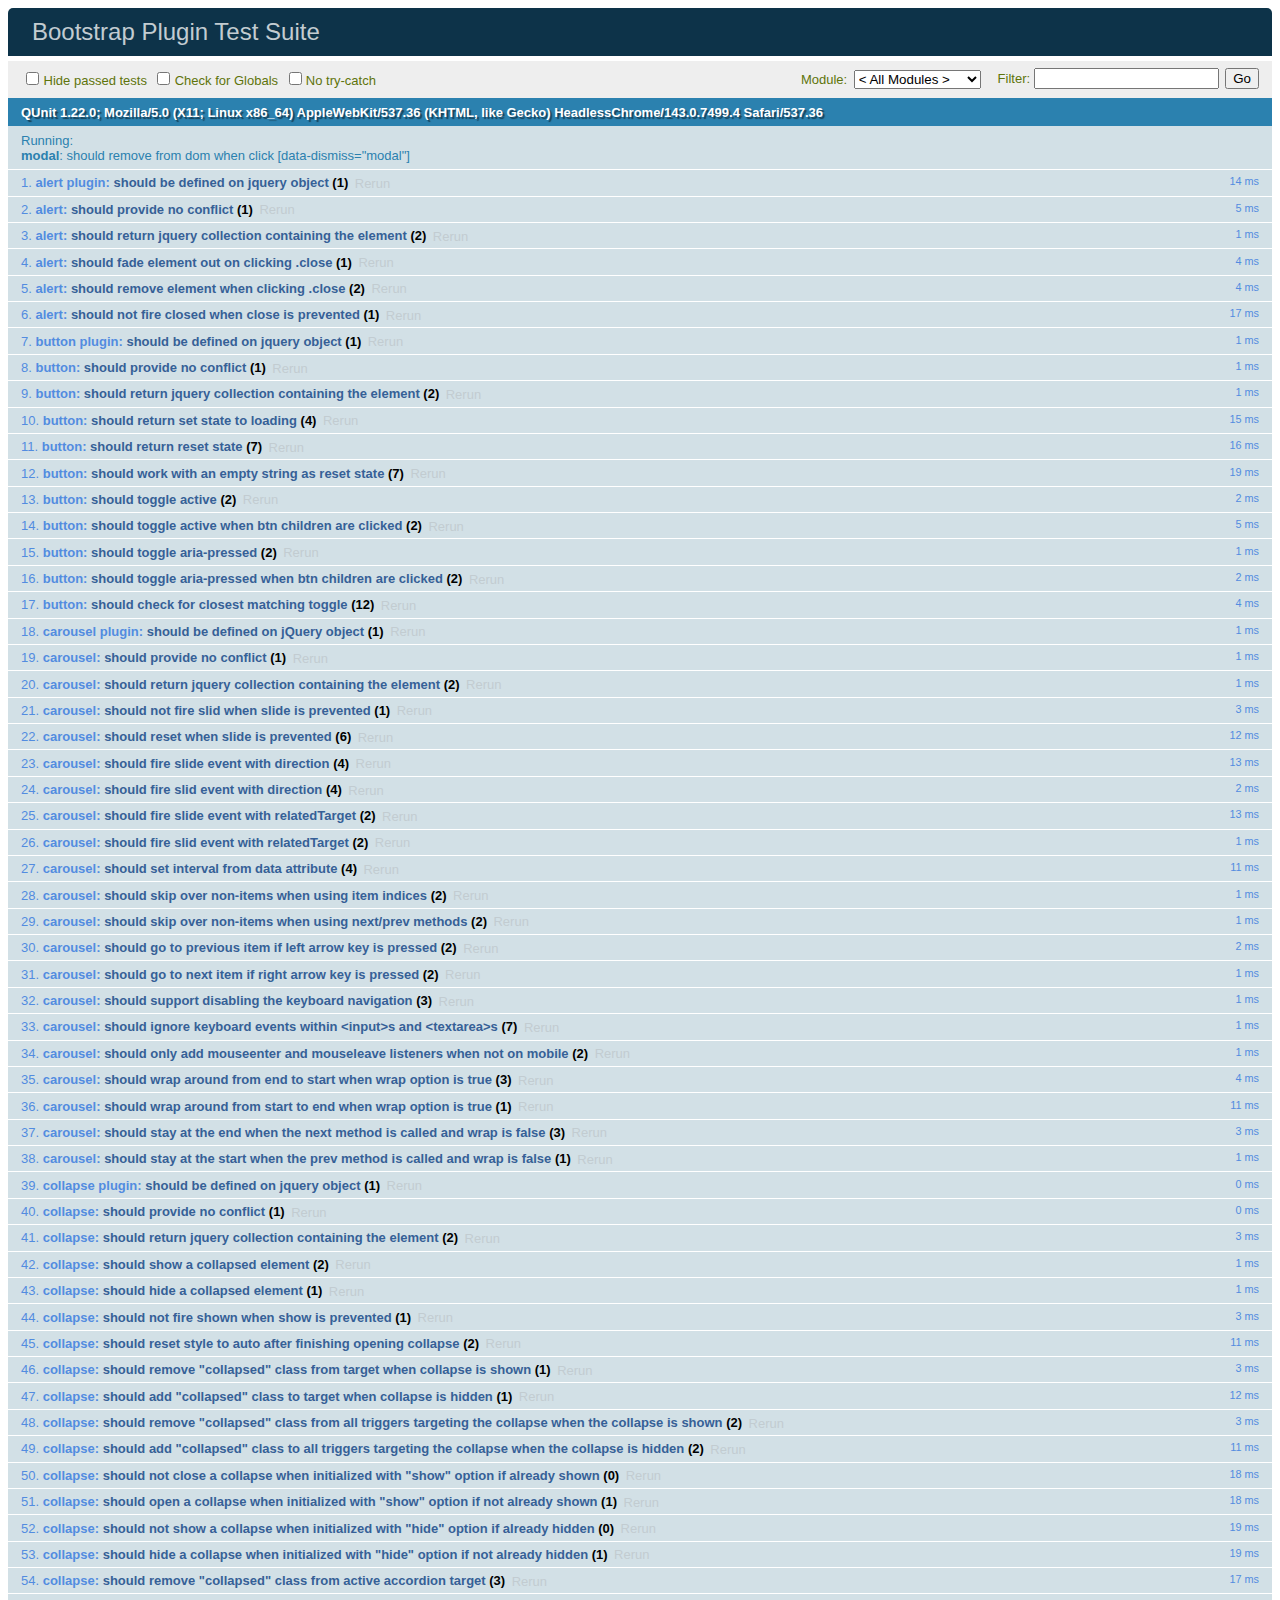
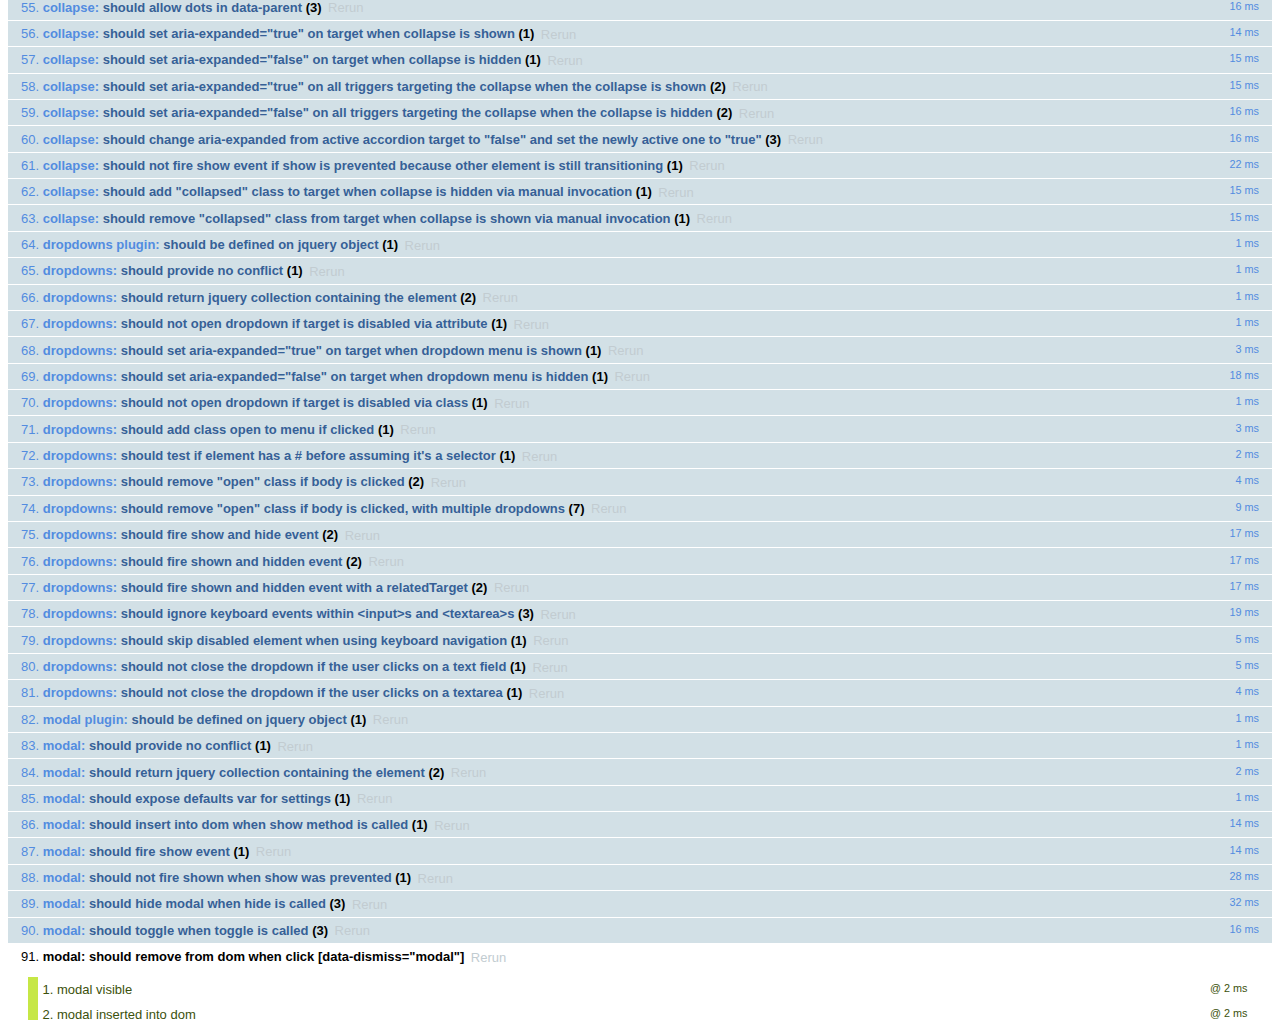
<file: libs/css/bootstrap/js/tests/index.html>
<!DOCTYPE html>
<html>
  <head>
    <meta charset="utf-8">
    <title>Bootstrap Plugin Test Suite</title>
    <meta name="viewport" content="width=device-width, initial-scale=1">

    <!-- jQuery -->
    <script src="vendor/jquery.min.js"></script>
    <script>
      // Disable jQuery event aliases to ensure we don't accidentally use any of them
      (function () {
        var eventAliases = [
          'blur',
          'focus',
          'focusin',
          'focusout',
          'load',
          'resize',
          'scroll',
          'unload',
          'click',
          'dblclick',
          'mousedown',
          'mouseup',
          'mousemove',
          'mouseover',
          'mouseout',
          'mouseenter',
          'mouseleave',
          'change',
          'select',
          'submit',
          'keydown',
          'keypress',
          'keyup',
          'error',
          'contextmenu',
          'hover',
          'bind',
          'unbind',
          'delegate',
          'undelegate'
        ]
        for (var i = 0; i < eventAliases.length; i++) {
          var eventAlias = eventAliases[i]
          $.fn[eventAlias] = function () {
            throw new Error('Using the ".' + eventAlias + '()" method is not allowed, so that Bootstrap can be compatible with custom jQuery builds which exclude the "event aliases" module that defines said method. See https://github.com/twbs/bootstrap/blob/master/CONTRIBUTING.md#js')
          }
        }
      })()
    </script>

    <!-- QUnit -->
    <link rel="stylesheet" href="vendor/qunit.css" media="screen">
    <script src="vendor/qunit.js"></script>
    <script>
      // See https://github.com/axemclion/grunt-saucelabs#test-result-details-with-qunit
      var log = []
      // Require assert.expect in each test
      QUnit.config.requireExpects = true
      QUnit.done(function (testResults) {
        var tests = []
        for (var i = 0, len = log.length; i < len; i++) {
          var details = log[i]
          tests.push({
            name: details.name,
            result: details.result,
            expected: details.expected,
            actual: details.actual,
            source: details.source
          })
        }
        testResults.tests = tests

        window.global_test_results = testResults
      })

      QUnit.testStart(function (testDetails) {
        $(window).scrollTop(0)
        QUnit.log(function (details) {
          if (!details.result) {
            details.name = testDetails.name
            log.push(details)
          }
        })
      })

      // Cleanup
      QUnit.testDone(function () {
        $('#qunit-fixture').empty()
        $('#modal-test, .modal-backdrop').remove()
      })

      // Display fixture on-screen on iOS to avoid false positives
      if (/iPhone|iPad|iPod/.test(navigator.userAgent)) {
        QUnit.begin(function() {
          $('#qunit-fixture').css({ top: 0, left: 0 })
        })

        QUnit.done(function () {
          $('#qunit-fixture').css({ top: '', left: '' })
        })
      }

      // Disable deprecated global QUnit method aliases in preparation for QUnit v2
      (function () {
        var methodNames = [
          'async',
          'asyncTest',
          'deepEqual',
          'equal',
          'expect',
          'module',
          'notDeepEqual',
          'notEqual',
          'notPropEqual',
          'notStrictEqual',
          'ok',
          'propEqual',
          'push',
          'start',
          'stop',
          'strictEqual',
          'test',
          'throws'
        ];
        for (var i = 0; i < methodNames.length; i++) {
          var methodName = methodNames[i];
          window[methodName] = undefined;
        }
      })();
    </script>

    <!-- Plugin sources -->
    <script>$.support.transition = false</script>
    <script src="../../js/alert.js"></script>
    <script src="../../js/button.js"></script>
    <script src="../../js/carousel.js"></script>
    <script src="../../js/collapse.js"></script>
    <script src="../../js/dropdown.js"></script>
    <script src="../../js/modal.js"></script>
    <script src="../../js/scrollspy.js"></script>
    <script src="../../js/tab.js"></script>
    <script src="../../js/tooltip.js"></script>
    <script src="../../js/popover.js"></script>
    <script src="../../js/affix.js"></script>

    <!-- Unit tests -->
    <script src="unit/alert.js"></script>
    <script src="unit/button.js"></script>
    <script src="unit/carousel.js"></script>
    <script src="unit/collapse.js"></script>
    <script src="unit/dropdown.js"></script>
    <script src="unit/modal.js"></script>
    <script src="unit/scrollspy.js"></script>
    <script src="unit/tab.js"></script>
    <script src="unit/tooltip.js"></script>
    <script src="unit/popover.js"></script>
    <script src="unit/affix.js"></script>

  </head>
  <body>
    <div id="qunit-container">
      <div id="qunit"></div>
      <div id="qunit-fixture"></div>
    </div>
  </body>
</html>
</file>
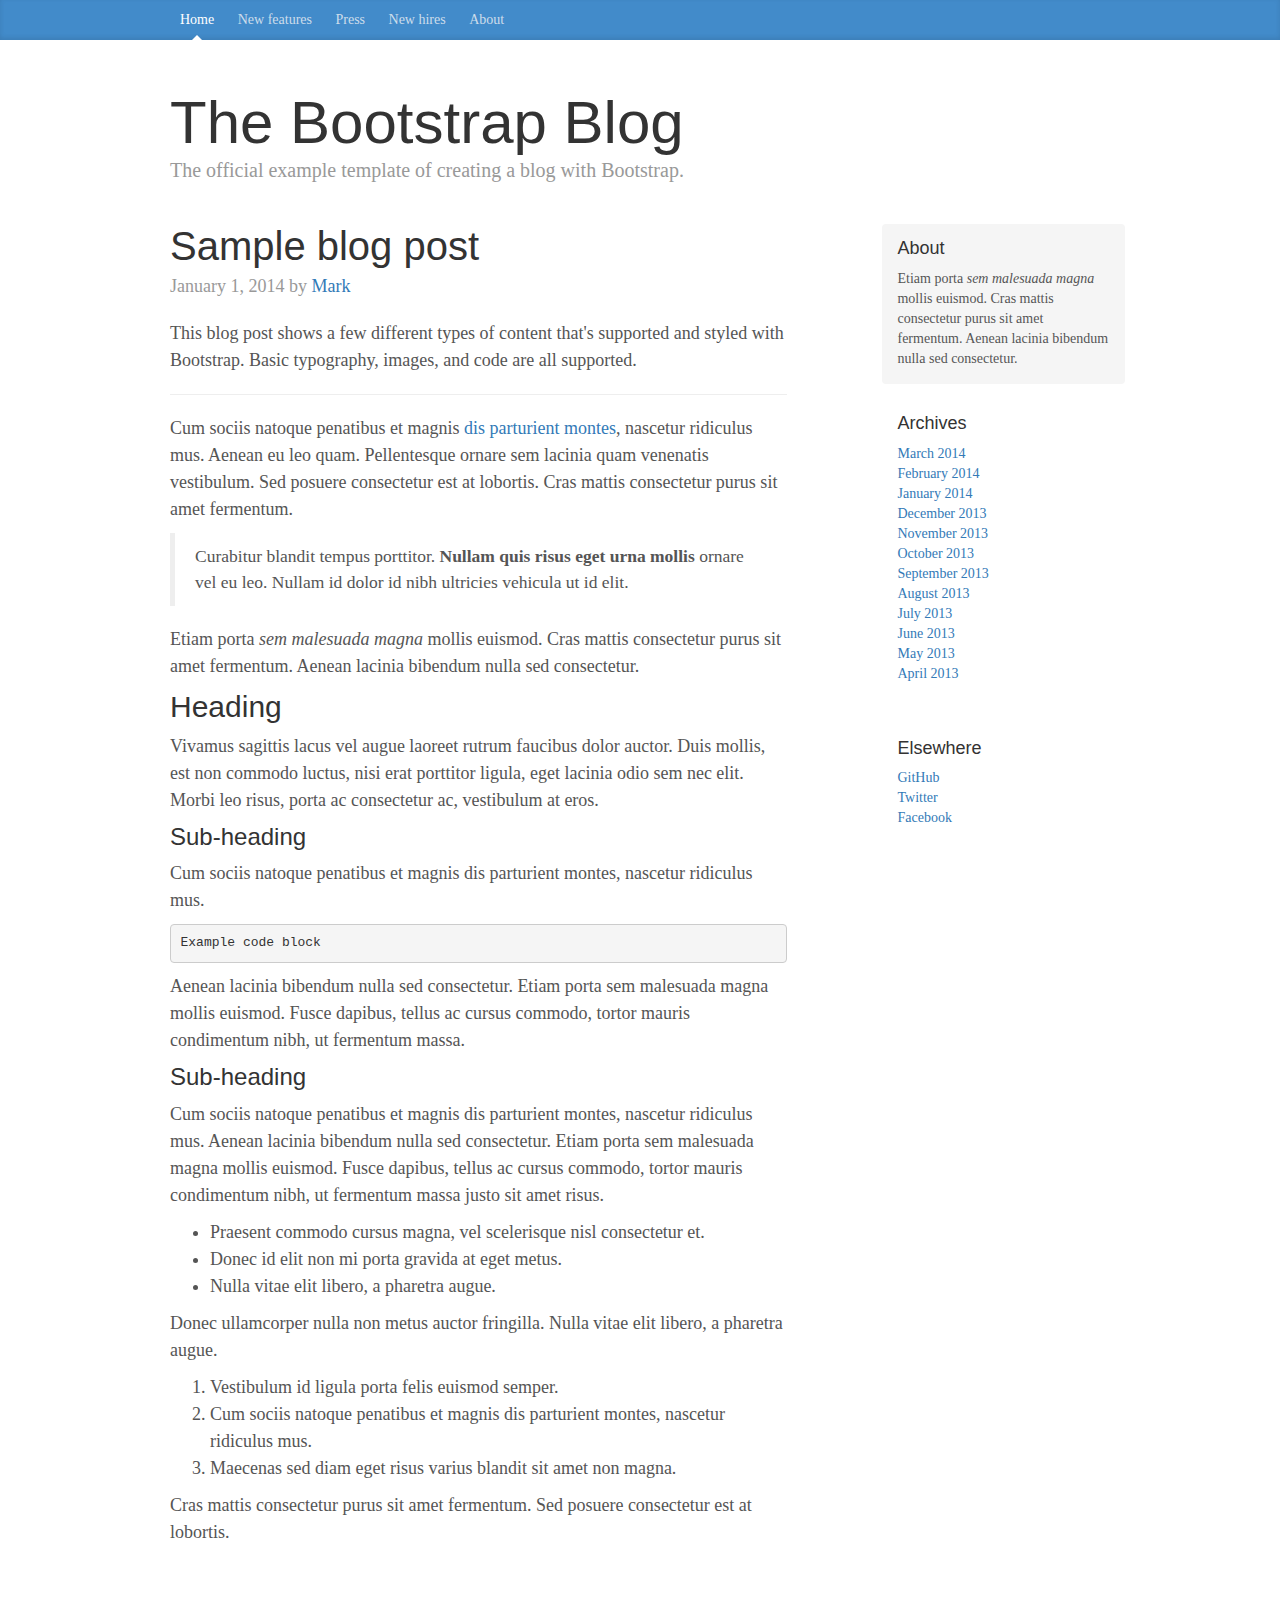
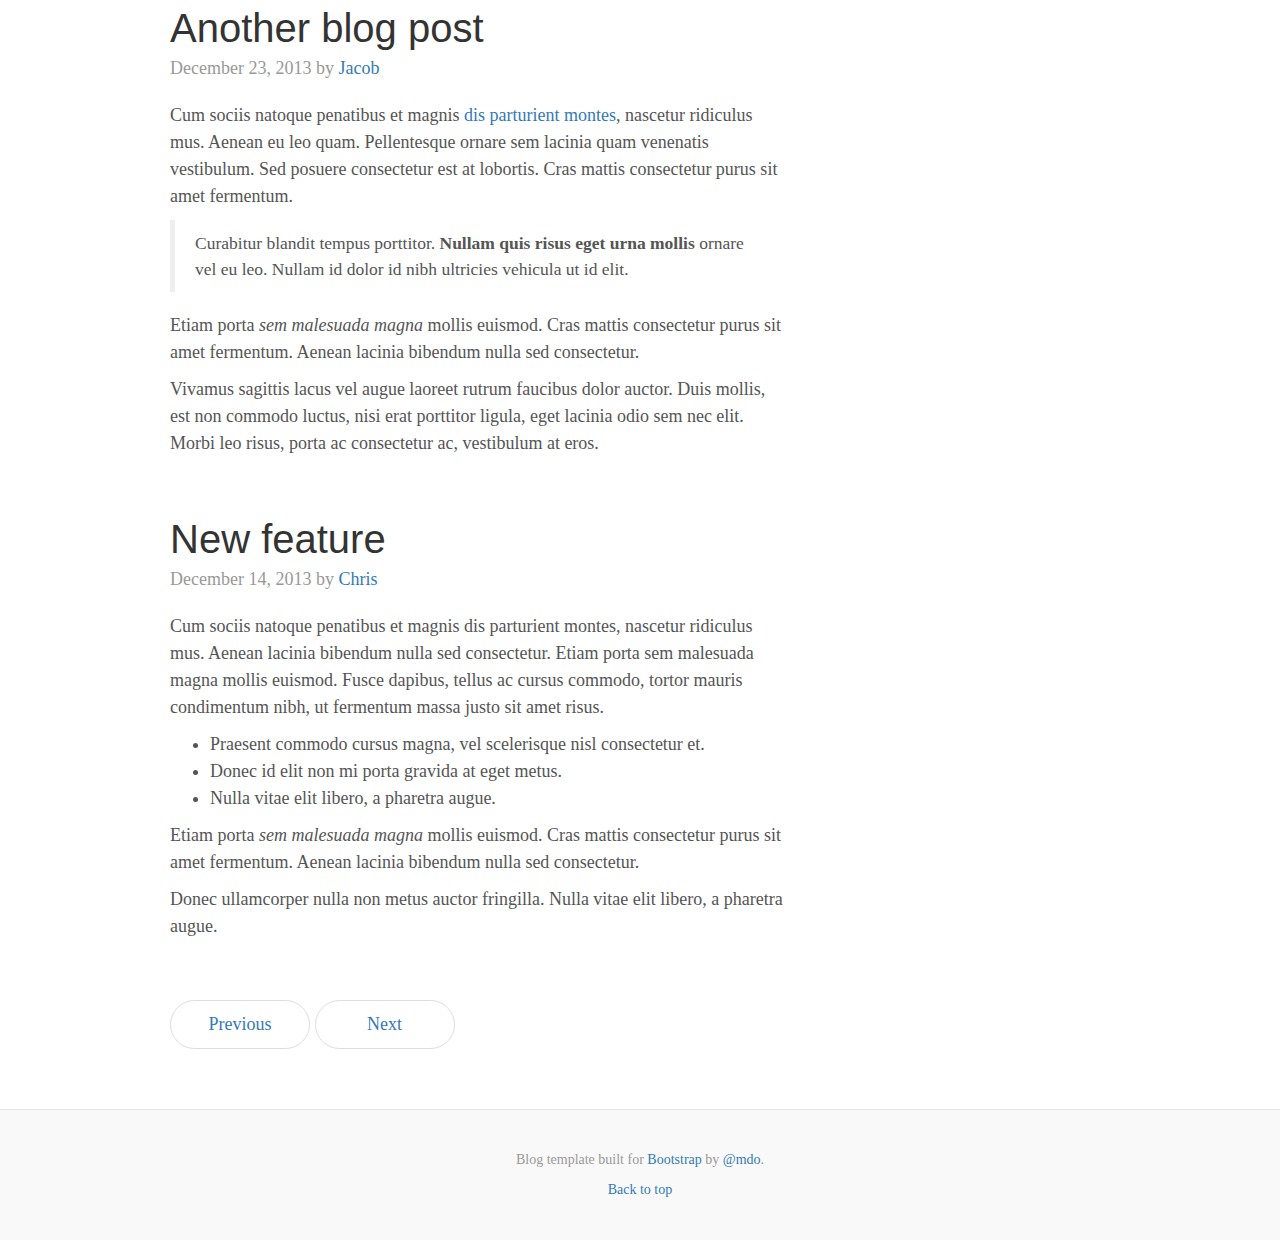
<file: libs/css/bootstrap/docs/examples/blog/index.html>
<!DOCTYPE html>
<html lang="en">
  <head>
    <meta charset="utf-8">
    <meta http-equiv="X-UA-Compatible" content="IE=edge">
    <meta name="viewport" content="width=device-width, initial-scale=1">
    <!-- The above 3 meta tags *must* come first in the head; any other head content must come *after* these tags -->
    <meta name="description" content="">
    <meta name="author" content="">
    <link rel="icon" href="../../favicon.ico">

    <title>Blog Template for Bootstrap</title>

    <!-- Bootstrap core CSS -->
    <link href="../../dist/css/bootstrap.min.css" rel="stylesheet">

    <!-- IE10 viewport hack for Surface/desktop Windows 8 bug -->
    <link href="../../assets/css/ie10-viewport-bug-workaround.css" rel="stylesheet">

    <!-- Custom styles for this template -->
    <link href="blog.css" rel="stylesheet">

    <!-- Just for debugging purposes. Don't actually copy these 2 lines! -->
    <!--[if lt IE 9]><script src="../../assets/js/ie8-responsive-file-warning.js"></script><![endif]-->
    <script src="../../assets/js/ie-emulation-modes-warning.js"></script>

    <!-- HTML5 shim and Respond.js for IE8 support of HTML5 elements and media queries -->
    <!--[if lt IE 9]>
      <script src="https://oss.maxcdn.com/html5shiv/3.7.3/html5shiv.min.js"></script>
      <script src="https://oss.maxcdn.com/respond/1.4.2/respond.min.js"></script>
    <![endif]-->
  </head>

  <body>

    <div class="blog-masthead">
      <div class="container">
        <nav class="blog-nav">
          <a class="blog-nav-item active" href="#">Home</a>
          <a class="blog-nav-item" href="#">New features</a>
          <a class="blog-nav-item" href="#">Press</a>
          <a class="blog-nav-item" href="#">New hires</a>
          <a class="blog-nav-item" href="#">About</a>
        </nav>
      </div>
    </div>

    <div class="container">

      <div class="blog-header">
        <h1 class="blog-title">The Bootstrap Blog</h1>
        <p class="lead blog-description">The official example template of creating a blog with Bootstrap.</p>
      </div>

      <div class="row">

        <div class="col-sm-8 blog-main">

          <div class="blog-post">
            <h2 class="blog-post-title">Sample blog post</h2>
            <p class="blog-post-meta">January 1, 2014 by <a href="#">Mark</a></p>

            <p>This blog post shows a few different types of content that's supported and styled with Bootstrap. Basic typography, images, and code are all supported.</p>
            <hr>
            <p>Cum sociis natoque penatibus et magnis <a href="#">dis parturient montes</a>, nascetur ridiculus mus. Aenean eu leo quam. Pellentesque ornare sem lacinia quam venenatis vestibulum. Sed posuere consectetur est at lobortis. Cras mattis consectetur purus sit amet fermentum.</p>
            <blockquote>
              <p>Curabitur blandit tempus porttitor. <strong>Nullam quis risus eget urna mollis</strong> ornare vel eu leo. Nullam id dolor id nibh ultricies vehicula ut id elit.</p>
            </blockquote>
            <p>Etiam porta <em>sem malesuada magna</em> mollis euismod. Cras mattis consectetur purus sit amet fermentum. Aenean lacinia bibendum nulla sed consectetur.</p>
            <h2>Heading</h2>
            <p>Vivamus sagittis lacus vel augue laoreet rutrum faucibus dolor auctor. Duis mollis, est non commodo luctus, nisi erat porttitor ligula, eget lacinia odio sem nec elit. Morbi leo risus, porta ac consectetur ac, vestibulum at eros.</p>
            <h3>Sub-heading</h3>
            <p>Cum sociis natoque penatibus et magnis dis parturient montes, nascetur ridiculus mus.</p>
            <pre><code>Example code block</code></pre>
            <p>Aenean lacinia bibendum nulla sed consectetur. Etiam porta sem malesuada magna mollis euismod. Fusce dapibus, tellus ac cursus commodo, tortor mauris condimentum nibh, ut fermentum massa.</p>
            <h3>Sub-heading</h3>
            <p>Cum sociis natoque penatibus et magnis dis parturient montes, nascetur ridiculus mus. Aenean lacinia bibendum nulla sed consectetur. Etiam porta sem malesuada magna mollis euismod. Fusce dapibus, tellus ac cursus commodo, tortor mauris condimentum nibh, ut fermentum massa justo sit amet risus.</p>
            <ul>
              <li>Praesent commodo cursus magna, vel scelerisque nisl consectetur et.</li>
              <li>Donec id elit non mi porta gravida at eget metus.</li>
              <li>Nulla vitae elit libero, a pharetra augue.</li>
            </ul>
            <p>Donec ullamcorper nulla non metus auctor fringilla. Nulla vitae elit libero, a pharetra augue.</p>
            <ol>
              <li>Vestibulum id ligula porta felis euismod semper.</li>
              <li>Cum sociis natoque penatibus et magnis dis parturient montes, nascetur ridiculus mus.</li>
              <li>Maecenas sed diam eget risus varius blandit sit amet non magna.</li>
            </ol>
            <p>Cras mattis consectetur purus sit amet fermentum. Sed posuere consectetur est at lobortis.</p>
          </div><!-- /.blog-post -->

          <div class="blog-post">
            <h2 class="blog-post-title">Another blog post</h2>
            <p class="blog-post-meta">December 23, 2013 by <a href="#">Jacob</a></p>

            <p>Cum sociis natoque penatibus et magnis <a href="#">dis parturient montes</a>, nascetur ridiculus mus. Aenean eu leo quam. Pellentesque ornare sem lacinia quam venenatis vestibulum. Sed posuere consectetur est at lobortis. Cras mattis consectetur purus sit amet fermentum.</p>
            <blockquote>
              <p>Curabitur blandit tempus porttitor. <strong>Nullam quis risus eget urna mollis</strong> ornare vel eu leo. Nullam id dolor id nibh ultricies vehicula ut id elit.</p>
            </blockquote>
            <p>Etiam porta <em>sem malesuada magna</em> mollis euismod. Cras mattis consectetur purus sit amet fermentum. Aenean lacinia bibendum nulla sed consectetur.</p>
            <p>Vivamus sagittis lacus vel augue laoreet rutrum faucibus dolor auctor. Duis mollis, est non commodo luctus, nisi erat porttitor ligula, eget lacinia odio sem nec elit. Morbi leo risus, porta ac consectetur ac, vestibulum at eros.</p>
          </div><!-- /.blog-post -->

          <div class="blog-post">
            <h2 class="blog-post-title">New feature</h2>
            <p class="blog-post-meta">December 14, 2013 by <a href="#">Chris</a></p>

            <p>Cum sociis natoque penatibus et magnis dis parturient montes, nascetur ridiculus mus. Aenean lacinia bibendum nulla sed consectetur. Etiam porta sem malesuada magna mollis euismod. Fusce dapibus, tellus ac cursus commodo, tortor mauris condimentum nibh, ut fermentum massa justo sit amet risus.</p>
            <ul>
              <li>Praesent commodo cursus magna, vel scelerisque nisl consectetur et.</li>
              <li>Donec id elit non mi porta gravida at eget metus.</li>
              <li>Nulla vitae elit libero, a pharetra augue.</li>
            </ul>
            <p>Etiam porta <em>sem malesuada magna</em> mollis euismod. Cras mattis consectetur purus sit amet fermentum. Aenean lacinia bibendum nulla sed consectetur.</p>
            <p>Donec ullamcorper nulla non metus auctor fringilla. Nulla vitae elit libero, a pharetra augue.</p>
          </div><!-- /.blog-post -->

          <nav>
            <ul class="pager">
              <li><a href="#">Previous</a></li>
              <li><a href="#">Next</a></li>
            </ul>
          </nav>

        </div><!-- /.blog-main -->

        <div class="col-sm-3 col-sm-offset-1 blog-sidebar">
          <div class="sidebar-module sidebar-module-inset">
            <h4>About</h4>
            <p>Etiam porta <em>sem malesuada magna</em> mollis euismod. Cras mattis consectetur purus sit amet fermentum. Aenean lacinia bibendum nulla sed consectetur.</p>
          </div>
          <div class="sidebar-module">
            <h4>Archives</h4>
            <ol class="list-unstyled">
              <li><a href="#">March 2014</a></li>
              <li><a href="#">February 2014</a></li>
              <li><a href="#">January 2014</a></li>
              <li><a href="#">December 2013</a></li>
              <li><a href="#">November 2013</a></li>
              <li><a href="#">October 2013</a></li>
              <li><a href="#">September 2013</a></li>
              <li><a href="#">August 2013</a></li>
              <li><a href="#">July 2013</a></li>
              <li><a href="#">June 2013</a></li>
              <li><a href="#">May 2013</a></li>
              <li><a href="#">April 2013</a></li>
            </ol>
          </div>
          <div class="sidebar-module">
            <h4>Elsewhere</h4>
            <ol class="list-unstyled">
              <li><a href="#">GitHub</a></li>
              <li><a href="#">Twitter</a></li>
              <li><a href="#">Facebook</a></li>
            </ol>
          </div>
        </div><!-- /.blog-sidebar -->

      </div><!-- /.row -->

    </div><!-- /.container -->

    <footer class="blog-footer">
      <p>Blog template built for <a href="http://getbootstrap.com">Bootstrap</a> by <a href="https://twitter.com/mdo">@mdo</a>.</p>
      <p>
        <a href="#">Back to top</a>
      </p>
    </footer>


    <!-- Bootstrap core JavaScript
    ================================================== -->
    <!-- Placed at the end of the document so the pages load faster -->
    <script src="https://ajax.googleapis.com/ajax/libs/jquery/1.12.4/jquery.min.js"></script>
    <script>window.jQuery || document.write('<script src="../../assets/js/vendor/jquery.min.js"><\/script>')</script>
    <script src="../../dist/js/bootstrap.min.js"></script>
    <!-- IE10 viewport hack for Surface/desktop Windows 8 bug -->
    <script src="../../assets/js/ie10-viewport-bug-workaround.js"></script>
  </body>
</html>
</file>
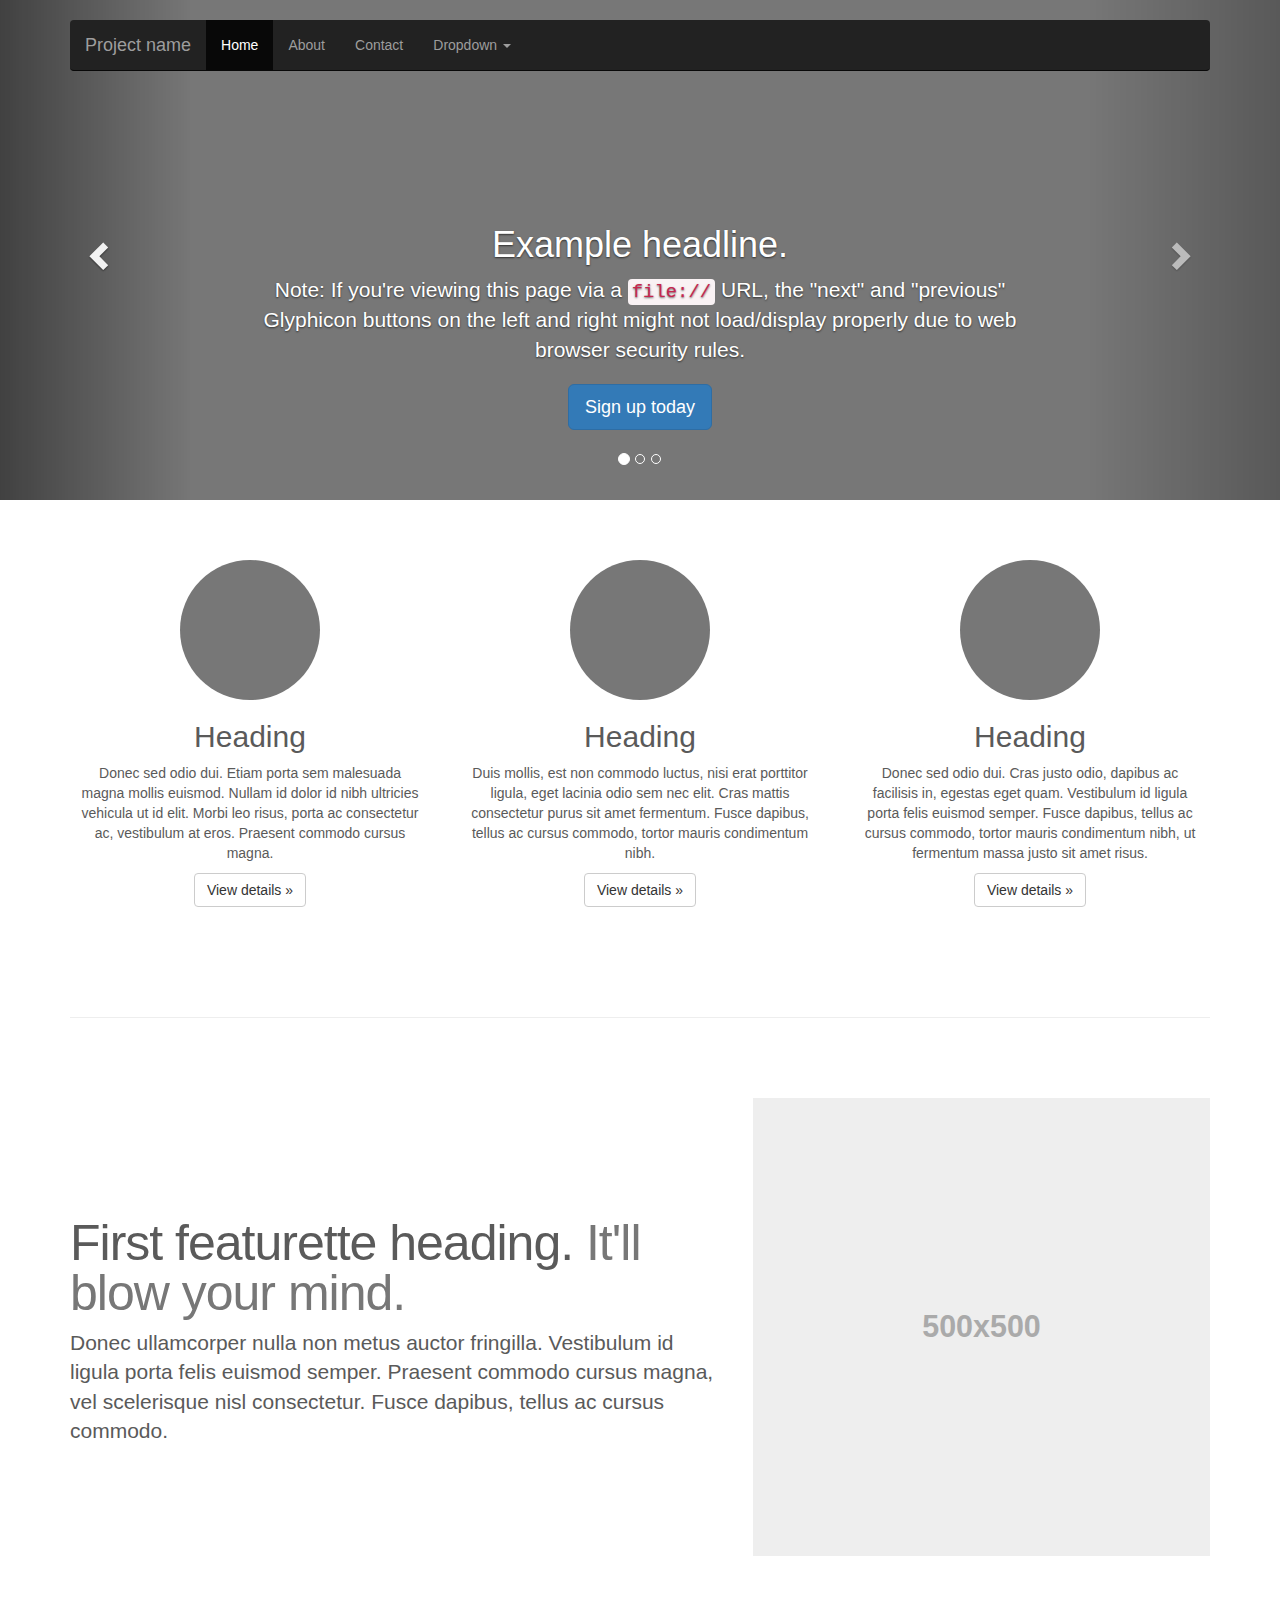
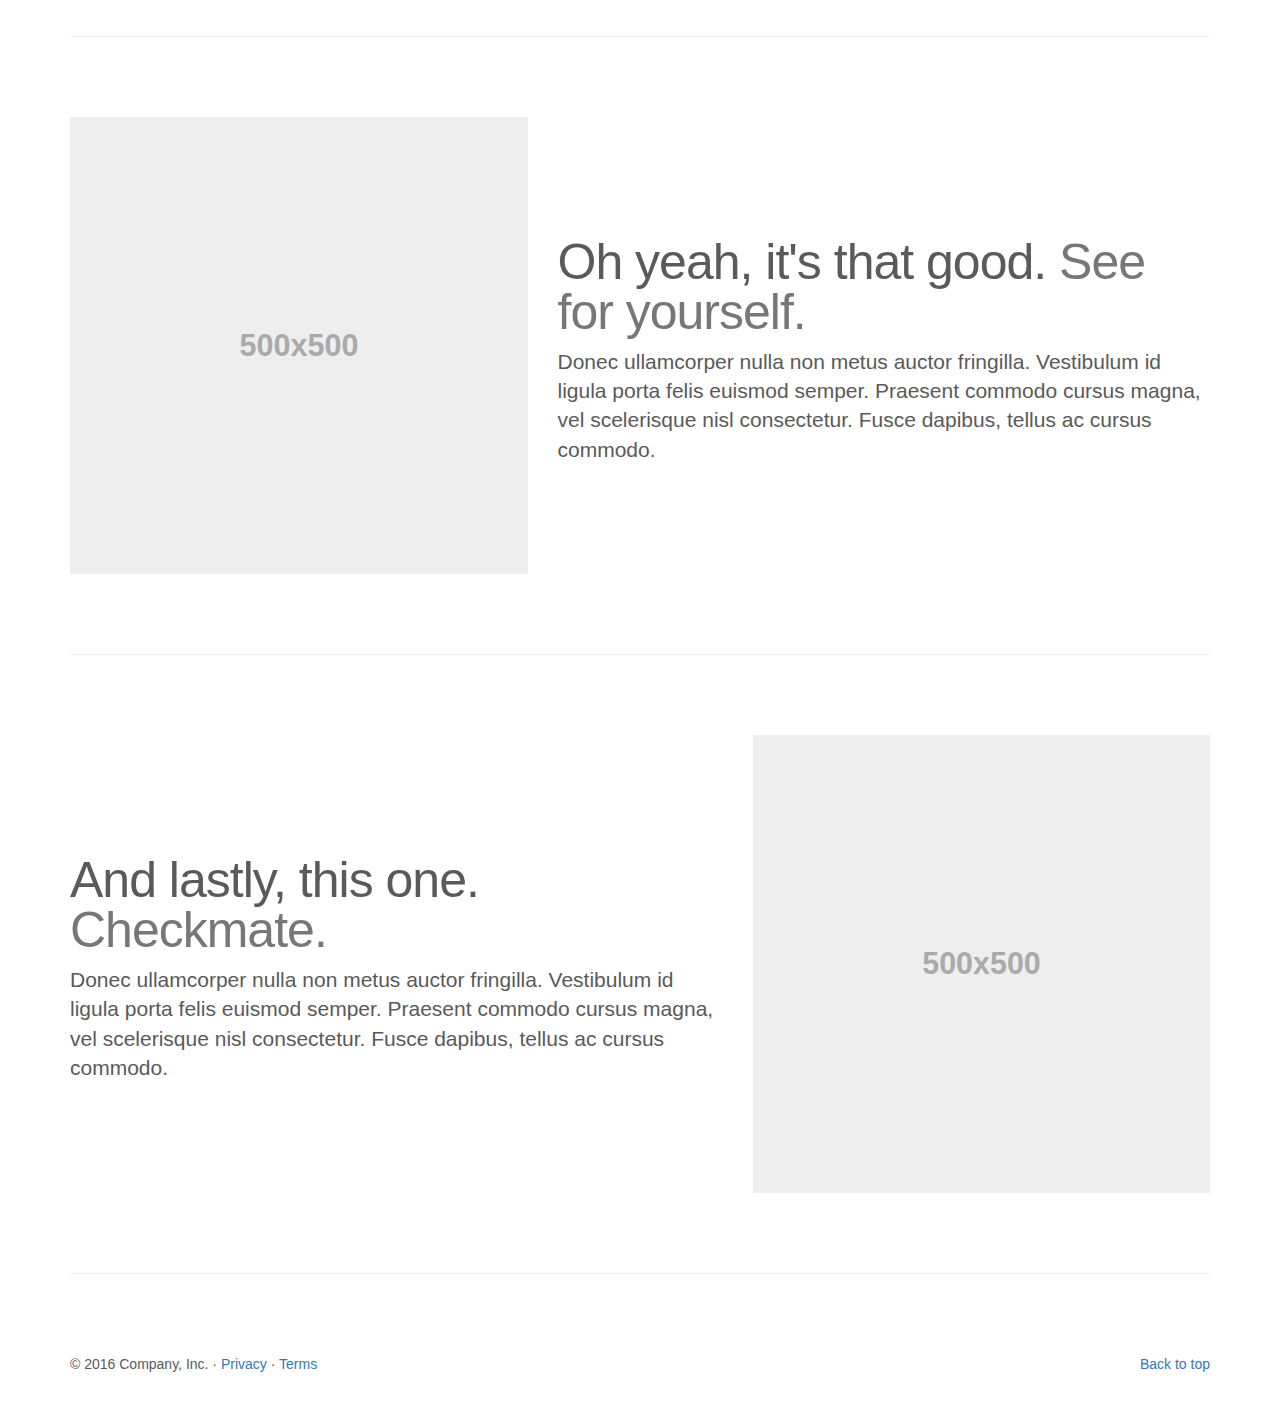
<file: libs/css/bootstrap/docs/examples/carousel/index.html>
<!DOCTYPE html>
<html lang="en">
  <head>
    <meta charset="utf-8">
    <meta http-equiv="X-UA-Compatible" content="IE=edge">
    <meta name="viewport" content="width=device-width, initial-scale=1">
    <!-- The above 3 meta tags *must* come first in the head; any other head content must come *after* these tags -->
    <meta name="description" content="">
    <meta name="author" content="">
    <link rel="icon" href="../../favicon.ico">

    <title>Carousel Template for Bootstrap</title>

    <!-- Bootstrap core CSS -->
    <link href="../../dist/css/bootstrap.min.css" rel="stylesheet">

    <!-- IE10 viewport hack for Surface/desktop Windows 8 bug -->
    <link href="../../assets/css/ie10-viewport-bug-workaround.css" rel="stylesheet">

    <!-- Just for debugging purposes. Don't actually copy these 2 lines! -->
    <!--[if lt IE 9]><script src="../../assets/js/ie8-responsive-file-warning.js"></script><![endif]-->
    <script src="../../assets/js/ie-emulation-modes-warning.js"></script>

    <!-- HTML5 shim and Respond.js for IE8 support of HTML5 elements and media queries -->
    <!--[if lt IE 9]>
      <script src="https://oss.maxcdn.com/html5shiv/3.7.3/html5shiv.min.js"></script>
      <script src="https://oss.maxcdn.com/respond/1.4.2/respond.min.js"></script>
    <![endif]-->

    <!-- Custom styles for this template -->
    <link href="carousel.css" rel="stylesheet">
  </head>
<!-- NAVBAR
================================================== -->
  <body>
    <div class="navbar-wrapper">
      <div class="container">

        <nav class="navbar navbar-inverse navbar-static-top">
          <div class="container">
            <div class="navbar-header">
              <button type="button" class="navbar-toggle collapsed" data-toggle="collapse" data-target="#navbar" aria-expanded="false" aria-controls="navbar">
                <span class="sr-only">Toggle navigation</span>
                <span class="icon-bar"></span>
                <span class="icon-bar"></span>
                <span class="icon-bar"></span>
              </button>
              <a class="navbar-brand" href="#">Project name</a>
            </div>
            <div id="navbar" class="navbar-collapse collapse">
              <ul class="nav navbar-nav">
                <li class="active"><a href="#">Home</a></li>
                <li><a href="#about">About</a></li>
                <li><a href="#contact">Contact</a></li>
                <li class="dropdown">
                  <a href="#" class="dropdown-toggle" data-toggle="dropdown" role="button" aria-haspopup="true" aria-expanded="false">Dropdown <span class="caret"></span></a>
                  <ul class="dropdown-menu">
                    <li><a href="#">Action</a></li>
                    <li><a href="#">Another action</a></li>
                    <li><a href="#">Something else here</a></li>
                    <li role="separator" class="divider"></li>
                    <li class="dropdown-header">Nav header</li>
                    <li><a href="#">Separated link</a></li>
                    <li><a href="#">One more separated link</a></li>
                  </ul>
                </li>
              </ul>
            </div>
          </div>
        </nav>

      </div>
    </div>


    <!-- Carousel
    ================================================== -->
    <div id="myCarousel" class="carousel slide" data-ride="carousel">
      <!-- Indicators -->
      <ol class="carousel-indicators">
        <li data-target="#myCarousel" data-slide-to="0" class="active"></li>
        <li data-target="#myCarousel" data-slide-to="1"></li>
        <li data-target="#myCarousel" data-slide-to="2"></li>
      </ol>
      <div class="carousel-inner" role="listbox">
        <div class="item active">
          <img class="first-slide" src="[data-uri]" alt="First slide">
          <div class="container">
            <div class="carousel-caption">
              <h1>Example headline.</h1>
              <p>Note: If you're viewing this page via a <code>file://</code> URL, the "next" and "previous" Glyphicon buttons on the left and right might not load/display properly due to web browser security rules.</p>
              <p><a class="btn btn-lg btn-primary" href="#" role="button">Sign up today</a></p>
            </div>
          </div>
        </div>
        <div class="item">
          <img class="second-slide" src="[data-uri]" alt="Second slide">
          <div class="container">
            <div class="carousel-caption">
              <h1>Another example headline.</h1>
              <p>Cras justo odio, dapibus ac facilisis in, egestas eget quam. Donec id elit non mi porta gravida at eget metus. Nullam id dolor id nibh ultricies vehicula ut id elit.</p>
              <p><a class="btn btn-lg btn-primary" href="#" role="button">Learn more</a></p>
            </div>
          </div>
        </div>
        <div class="item">
          <img class="third-slide" src="[data-uri]" alt="Third slide">
          <div class="container">
            <div class="carousel-caption">
              <h1>One more for good measure.</h1>
              <p>Cras justo odio, dapibus ac facilisis in, egestas eget quam. Donec id elit non mi porta gravida at eget metus. Nullam id dolor id nibh ultricies vehicula ut id elit.</p>
              <p><a class="btn btn-lg btn-primary" href="#" role="button">Browse gallery</a></p>
            </div>
          </div>
        </div>
      </div>
      <a class="left carousel-control" href="#myCarousel" role="button" data-slide="prev">
        <span class="glyphicon glyphicon-chevron-left" aria-hidden="true"></span>
        <span class="sr-only">Previous</span>
      </a>
      <a class="right carousel-control" href="#myCarousel" role="button" data-slide="next">
        <span class="glyphicon glyphicon-chevron-right" aria-hidden="true"></span>
        <span class="sr-only">Next</span>
      </a>
    </div><!-- /.carousel -->


    <!-- Marketing messaging and featurettes
    ================================================== -->
    <!-- Wrap the rest of the page in another container to center all the content. -->

    <div class="container marketing">

      <!-- Three columns of text below the carousel -->
      <div class="row">
        <div class="col-lg-4">
          <img class="img-circle" src="[data-uri]" alt="Generic placeholder image" width="140" height="140">
          <h2>Heading</h2>
          <p>Donec sed odio dui. Etiam porta sem malesuada magna mollis euismod. Nullam id dolor id nibh ultricies vehicula ut id elit. Morbi leo risus, porta ac consectetur ac, vestibulum at eros. Praesent commodo cursus magna.</p>
          <p><a class="btn btn-default" href="#" role="button">View details &raquo;</a></p>
        </div><!-- /.col-lg-4 -->
        <div class="col-lg-4">
          <img class="img-circle" src="[data-uri]" alt="Generic placeholder image" width="140" height="140">
          <h2>Heading</h2>
          <p>Duis mollis, est non commodo luctus, nisi erat porttitor ligula, eget lacinia odio sem nec elit. Cras mattis consectetur purus sit amet fermentum. Fusce dapibus, tellus ac cursus commodo, tortor mauris condimentum nibh.</p>
          <p><a class="btn btn-default" href="#" role="button">View details &raquo;</a></p>
        </div><!-- /.col-lg-4 -->
        <div class="col-lg-4">
          <img class="img-circle" src="[data-uri]" alt="Generic placeholder image" width="140" height="140">
          <h2>Heading</h2>
          <p>Donec sed odio dui. Cras justo odio, dapibus ac facilisis in, egestas eget quam. Vestibulum id ligula porta felis euismod semper. Fusce dapibus, tellus ac cursus commodo, tortor mauris condimentum nibh, ut fermentum massa justo sit amet risus.</p>
          <p><a class="btn btn-default" href="#" role="button">View details &raquo;</a></p>
        </div><!-- /.col-lg-4 -->
      </div><!-- /.row -->


      <!-- START THE FEATURETTES -->

      <hr class="featurette-divider">

      <div class="row featurette">
        <div class="col-md-7">
          <h2 class="featurette-heading">First featurette heading. <span class="text-muted">It'll blow your mind.</span></h2>
          <p class="lead">Donec ullamcorper nulla non metus auctor fringilla. Vestibulum id ligula porta felis euismod semper. Praesent commodo cursus magna, vel scelerisque nisl consectetur. Fusce dapibus, tellus ac cursus commodo.</p>
        </div>
        <div class="col-md-5">
          <img class="featurette-image img-responsive center-block" data-src="holder.js/500x500/auto" alt="Generic placeholder image">
        </div>
      </div>

      <hr class="featurette-divider">

      <div class="row featurette">
        <div class="col-md-7 col-md-push-5">
          <h2 class="featurette-heading">Oh yeah, it's that good. <span class="text-muted">See for yourself.</span></h2>
          <p class="lead">Donec ullamcorper nulla non metus auctor fringilla. Vestibulum id ligula porta felis euismod semper. Praesent commodo cursus magna, vel scelerisque nisl consectetur. Fusce dapibus, tellus ac cursus commodo.</p>
        </div>
        <div class="col-md-5 col-md-pull-7">
          <img class="featurette-image img-responsive center-block" data-src="holder.js/500x500/auto" alt="Generic placeholder image">
        </div>
      </div>

      <hr class="featurette-divider">

      <div class="row featurette">
        <div class="col-md-7">
          <h2 class="featurette-heading">And lastly, this one. <span class="text-muted">Checkmate.</span></h2>
          <p class="lead">Donec ullamcorper nulla non metus auctor fringilla. Vestibulum id ligula porta felis euismod semper. Praesent commodo cursus magna, vel scelerisque nisl consectetur. Fusce dapibus, tellus ac cursus commodo.</p>
        </div>
        <div class="col-md-5">
          <img class="featurette-image img-responsive center-block" data-src="holder.js/500x500/auto" alt="Generic placeholder image">
        </div>
      </div>

      <hr class="featurette-divider">

      <!-- /END THE FEATURETTES -->


      <!-- FOOTER -->
      <footer>
        <p class="pull-right"><a href="#">Back to top</a></p>
        <p>&copy; 2016 Company, Inc. &middot; <a href="#">Privacy</a> &middot; <a href="#">Terms</a></p>
      </footer>

    </div><!-- /.container -->


    <!-- Bootstrap core JavaScript
    ================================================== -->
    <!-- Placed at the end of the document so the pages load faster -->
    <script src="https://ajax.googleapis.com/ajax/libs/jquery/1.12.4/jquery.min.js"></script>
    <script>window.jQuery || document.write('<script src="../../assets/js/vendor/jquery.min.js"><\/script>')</script>
    <script src="../../dist/js/bootstrap.min.js"></script>
    <!-- Just to make our placeholder images work. Don't actually copy the next line! -->
    <script src="../../assets/js/vendor/holder.min.js"></script>
    <!-- IE10 viewport hack for Surface/desktop Windows 8 bug -->
    <script src="../../assets/js/ie10-viewport-bug-workaround.js"></script>
  </body>
</html>
</file>
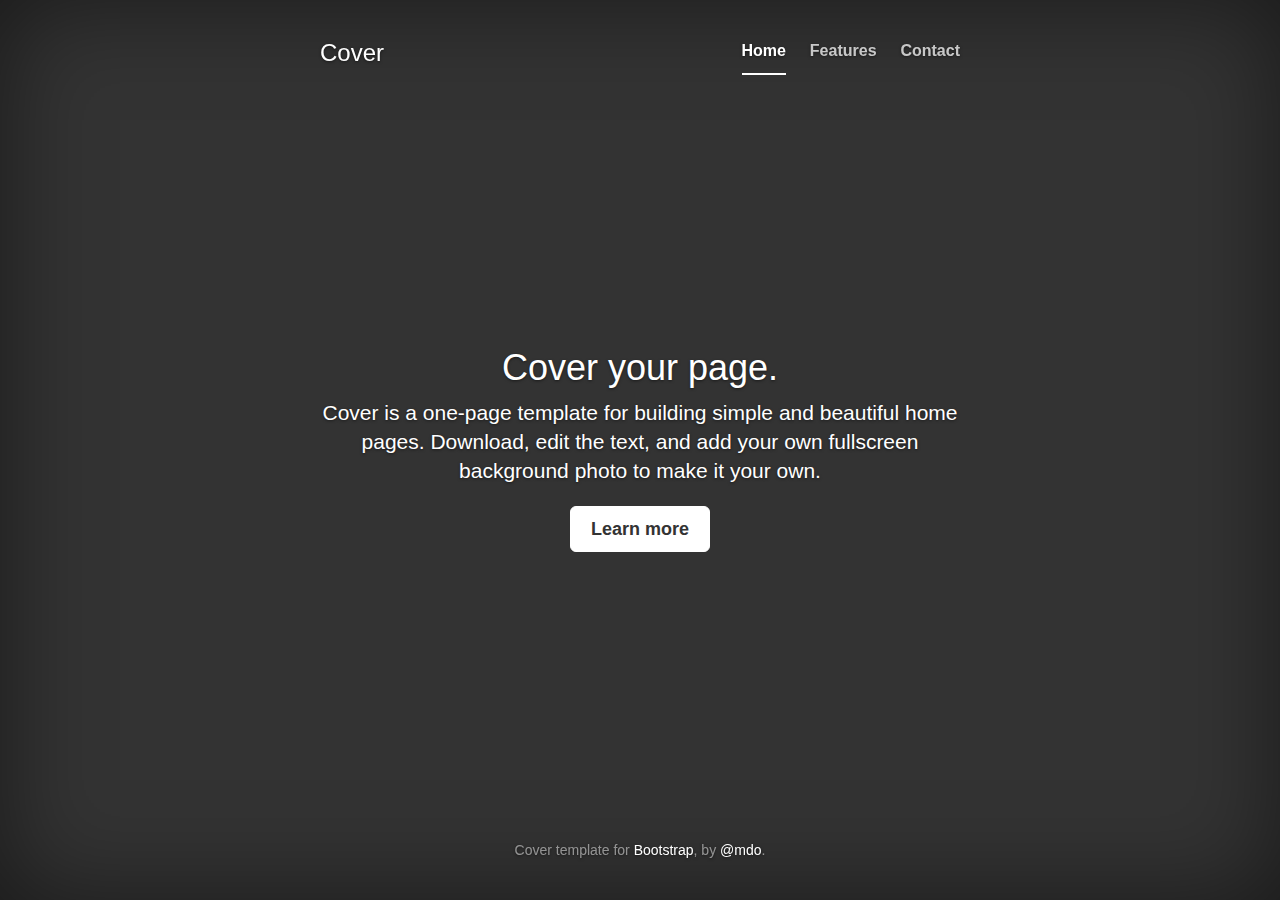
<file: libs/css/bootstrap/docs/examples/cover/index.html>
<!DOCTYPE html>
<html lang="en">
  <head>
    <meta charset="utf-8">
    <meta http-equiv="X-UA-Compatible" content="IE=edge">
    <meta name="viewport" content="width=device-width, initial-scale=1">
    <!-- The above 3 meta tags *must* come first in the head; any other head content must come *after* these tags -->
    <meta name="description" content="">
    <meta name="author" content="">
    <link rel="icon" href="../../favicon.ico">

    <title>Cover Template for Bootstrap</title>

    <!-- Bootstrap core CSS -->
    <link href="../../dist/css/bootstrap.min.css" rel="stylesheet">

    <!-- IE10 viewport hack for Surface/desktop Windows 8 bug -->
    <link href="../../assets/css/ie10-viewport-bug-workaround.css" rel="stylesheet">

    <!-- Custom styles for this template -->
    <link href="cover.css" rel="stylesheet">

    <!-- Just for debugging purposes. Don't actually copy these 2 lines! -->
    <!--[if lt IE 9]><script src="../../assets/js/ie8-responsive-file-warning.js"></script><![endif]-->
    <script src="../../assets/js/ie-emulation-modes-warning.js"></script>

    <!-- HTML5 shim and Respond.js for IE8 support of HTML5 elements and media queries -->
    <!--[if lt IE 9]>
      <script src="https://oss.maxcdn.com/html5shiv/3.7.3/html5shiv.min.js"></script>
      <script src="https://oss.maxcdn.com/respond/1.4.2/respond.min.js"></script>
    <![endif]-->
  </head>

  <body>

    <div class="site-wrapper">

      <div class="site-wrapper-inner">

        <div class="cover-container">

          <div class="masthead clearfix">
            <div class="inner">
              <h3 class="masthead-brand">Cover</h3>
              <nav>
                <ul class="nav masthead-nav">
                  <li class="active"><a href="#">Home</a></li>
                  <li><a href="#">Features</a></li>
                  <li><a href="#">Contact</a></li>
                </ul>
              </nav>
            </div>
          </div>

          <div class="inner cover">
            <h1 class="cover-heading">Cover your page.</h1>
            <p class="lead">Cover is a one-page template for building simple and beautiful home pages. Download, edit the text, and add your own fullscreen background photo to make it your own.</p>
            <p class="lead">
              <a href="#" class="btn btn-lg btn-default">Learn more</a>
            </p>
          </div>

          <div class="mastfoot">
            <div class="inner">
              <p>Cover template for <a href="http://getbootstrap.com">Bootstrap</a>, by <a href="https://twitter.com/mdo">@mdo</a>.</p>
            </div>
          </div>

        </div>

      </div>

    </div>

    <!-- Bootstrap core JavaScript
    ================================================== -->
    <!-- Placed at the end of the document so the pages load faster -->
    <script src="https://ajax.googleapis.com/ajax/libs/jquery/1.12.4/jquery.min.js"></script>
    <script>window.jQuery || document.write('<script src="../../assets/js/vendor/jquery.min.js"><\/script>')</script>
    <script src="../../dist/js/bootstrap.min.js"></script>
    <!-- IE10 viewport hack for Surface/desktop Windows 8 bug -->
    <script src="../../assets/js/ie10-viewport-bug-workaround.js"></script>
  </body>
</html>
</file>
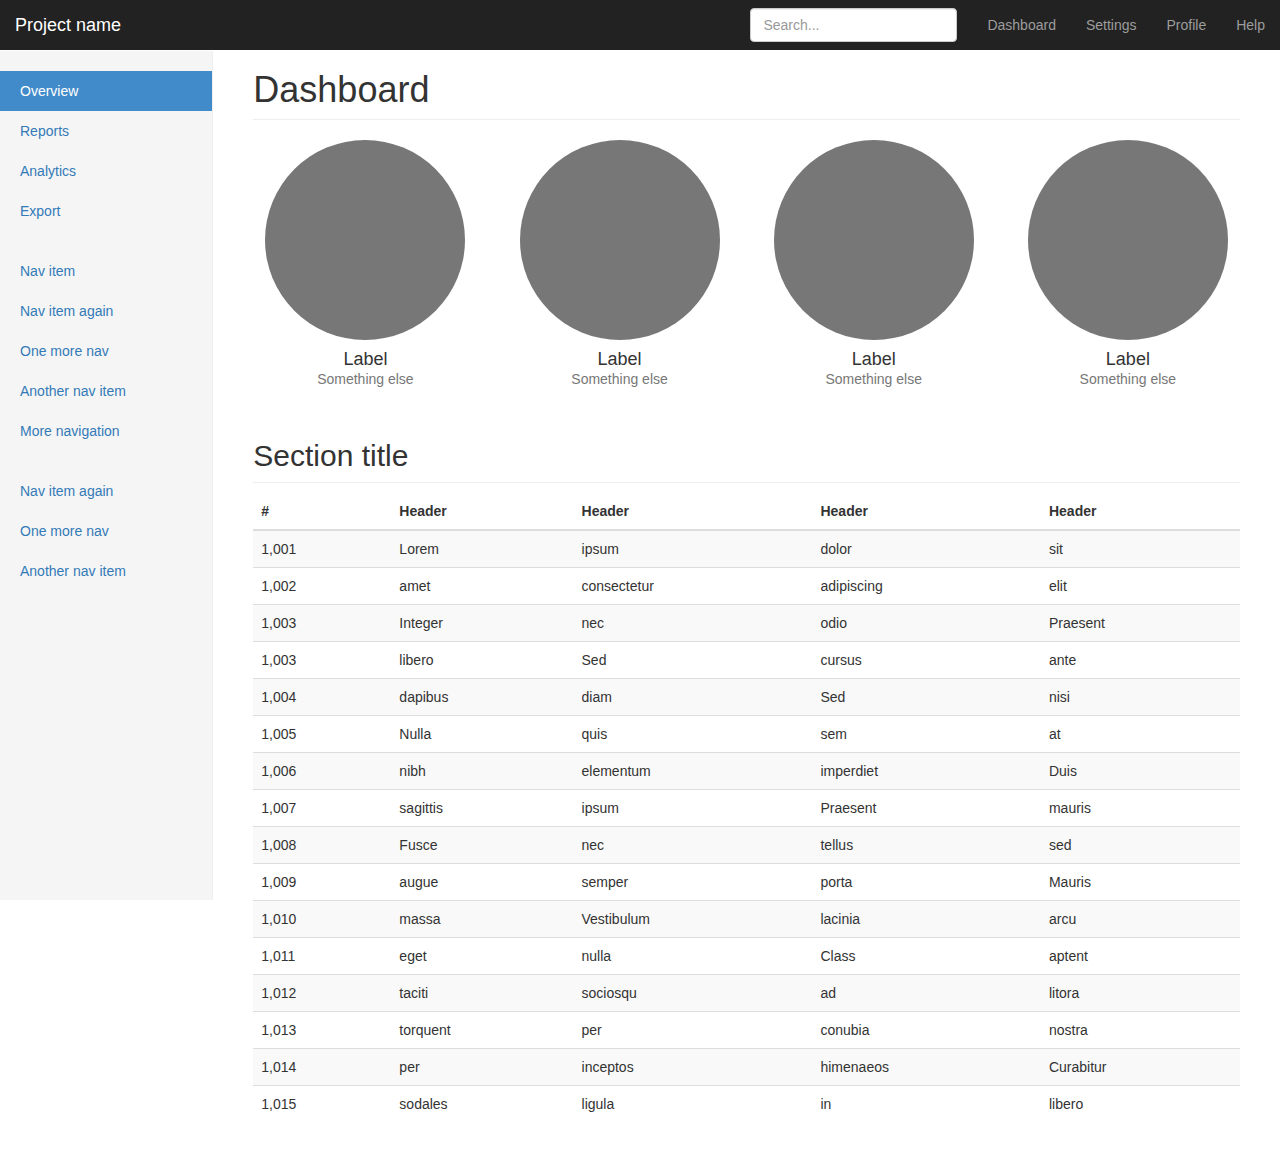
<file: libs/css/bootstrap/docs/examples/dashboard/index.html>
<!DOCTYPE html>
<html lang="en">
  <head>
    <meta charset="utf-8">
    <meta http-equiv="X-UA-Compatible" content="IE=edge">
    <meta name="viewport" content="width=device-width, initial-scale=1">
    <!-- The above 3 meta tags *must* come first in the head; any other head content must come *after* these tags -->
    <meta name="description" content="">
    <meta name="author" content="">
    <link rel="icon" href="../../favicon.ico">

    <title>Dashboard Template for Bootstrap</title>

    <!-- Bootstrap core CSS -->
    <link href="../../dist/css/bootstrap.min.css" rel="stylesheet">

    <!-- IE10 viewport hack for Surface/desktop Windows 8 bug -->
    <link href="../../assets/css/ie10-viewport-bug-workaround.css" rel="stylesheet">

    <!-- Custom styles for this template -->
    <link href="dashboard.css" rel="stylesheet">

    <!-- Just for debugging purposes. Don't actually copy these 2 lines! -->
    <!--[if lt IE 9]><script src="../../assets/js/ie8-responsive-file-warning.js"></script><![endif]-->
    <script src="../../assets/js/ie-emulation-modes-warning.js"></script>

    <!-- HTML5 shim and Respond.js for IE8 support of HTML5 elements and media queries -->
    <!--[if lt IE 9]>
      <script src="https://oss.maxcdn.com/html5shiv/3.7.3/html5shiv.min.js"></script>
      <script src="https://oss.maxcdn.com/respond/1.4.2/respond.min.js"></script>
    <![endif]-->
  </head>

  <body>

    <nav class="navbar navbar-inverse navbar-fixed-top">
      <div class="container-fluid">
        <div class="navbar-header">
          <button type="button" class="navbar-toggle collapsed" data-toggle="collapse" data-target="#navbar" aria-expanded="false" aria-controls="navbar">
            <span class="sr-only">Toggle navigation</span>
            <span class="icon-bar"></span>
            <span class="icon-bar"></span>
            <span class="icon-bar"></span>
          </button>
          <a class="navbar-brand" href="#">Project name</a>
        </div>
        <div id="navbar" class="navbar-collapse collapse">
          <ul class="nav navbar-nav navbar-right">
            <li><a href="#">Dashboard</a></li>
            <li><a href="#">Settings</a></li>
            <li><a href="#">Profile</a></li>
            <li><a href="#">Help</a></li>
          </ul>
          <form class="navbar-form navbar-right">
            <input type="text" class="form-control" placeholder="Search...">
          </form>
        </div>
      </div>
    </nav>

    <div class="container-fluid">
      <div class="row">
        <div class="col-sm-3 col-md-2 sidebar">
          <ul class="nav nav-sidebar">
            <li class="active"><a href="#">Overview <span class="sr-only">(current)</span></a></li>
            <li><a href="#">Reports</a></li>
            <li><a href="#">Analytics</a></li>
            <li><a href="#">Export</a></li>
          </ul>
          <ul class="nav nav-sidebar">
            <li><a href="">Nav item</a></li>
            <li><a href="">Nav item again</a></li>
            <li><a href="">One more nav</a></li>
            <li><a href="">Another nav item</a></li>
            <li><a href="">More navigation</a></li>
          </ul>
          <ul class="nav nav-sidebar">
            <li><a href="">Nav item again</a></li>
            <li><a href="">One more nav</a></li>
            <li><a href="">Another nav item</a></li>
          </ul>
        </div>
        <div class="col-sm-9 col-sm-offset-3 col-md-10 col-md-offset-2 main">
          <h1 class="page-header">Dashboard</h1>

          <div class="row placeholders">
            <div class="col-xs-6 col-sm-3 placeholder">
              <img src="[data-uri]" width="200" height="200" class="img-responsive" alt="Generic placeholder thumbnail">
              <h4>Label</h4>
              <span class="text-muted">Something else</span>
            </div>
            <div class="col-xs-6 col-sm-3 placeholder">
              <img src="[data-uri]" width="200" height="200" class="img-responsive" alt="Generic placeholder thumbnail">
              <h4>Label</h4>
              <span class="text-muted">Something else</span>
            </div>
            <div class="col-xs-6 col-sm-3 placeholder">
              <img src="[data-uri]" width="200" height="200" class="img-responsive" alt="Generic placeholder thumbnail">
              <h4>Label</h4>
              <span class="text-muted">Something else</span>
            </div>
            <div class="col-xs-6 col-sm-3 placeholder">
              <img src="[data-uri]" width="200" height="200" class="img-responsive" alt="Generic placeholder thumbnail">
              <h4>Label</h4>
              <span class="text-muted">Something else</span>
            </div>
          </div>

          <h2 class="sub-header">Section title</h2>
          <div class="table-responsive">
            <table class="table table-striped">
              <thead>
                <tr>
                  <th>#</th>
                  <th>Header</th>
                  <th>Header</th>
                  <th>Header</th>
                  <th>Header</th>
                </tr>
              </thead>
              <tbody>
                <tr>
                  <td>1,001</td>
                  <td>Lorem</td>
                  <td>ipsum</td>
                  <td>dolor</td>
                  <td>sit</td>
                </tr>
                <tr>
                  <td>1,002</td>
                  <td>amet</td>
                  <td>consectetur</td>
                  <td>adipiscing</td>
                  <td>elit</td>
                </tr>
                <tr>
                  <td>1,003</td>
                  <td>Integer</td>
                  <td>nec</td>
                  <td>odio</td>
                  <td>Praesent</td>
                </tr>
                <tr>
                  <td>1,003</td>
                  <td>libero</td>
                  <td>Sed</td>
                  <td>cursus</td>
                  <td>ante</td>
                </tr>
                <tr>
                  <td>1,004</td>
                  <td>dapibus</td>
                  <td>diam</td>
                  <td>Sed</td>
                  <td>nisi</td>
                </tr>
                <tr>
                  <td>1,005</td>
                  <td>Nulla</td>
                  <td>quis</td>
                  <td>sem</td>
                  <td>at</td>
                </tr>
                <tr>
                  <td>1,006</td>
                  <td>nibh</td>
                  <td>elementum</td>
                  <td>imperdiet</td>
                  <td>Duis</td>
                </tr>
                <tr>
                  <td>1,007</td>
                  <td>sagittis</td>
                  <td>ipsum</td>
                  <td>Praesent</td>
                  <td>mauris</td>
                </tr>
                <tr>
                  <td>1,008</td>
                  <td>Fusce</td>
                  <td>nec</td>
                  <td>tellus</td>
                  <td>sed</td>
                </tr>
                <tr>
                  <td>1,009</td>
                  <td>augue</td>
                  <td>semper</td>
                  <td>porta</td>
                  <td>Mauris</td>
                </tr>
                <tr>
                  <td>1,010</td>
                  <td>massa</td>
                  <td>Vestibulum</td>
                  <td>lacinia</td>
                  <td>arcu</td>
                </tr>
                <tr>
                  <td>1,011</td>
                  <td>eget</td>
                  <td>nulla</td>
                  <td>Class</td>
                  <td>aptent</td>
                </tr>
                <tr>
                  <td>1,012</td>
                  <td>taciti</td>
                  <td>sociosqu</td>
                  <td>ad</td>
                  <td>litora</td>
                </tr>
                <tr>
                  <td>1,013</td>
                  <td>torquent</td>
                  <td>per</td>
                  <td>conubia</td>
                  <td>nostra</td>
                </tr>
                <tr>
                  <td>1,014</td>
                  <td>per</td>
                  <td>inceptos</td>
                  <td>himenaeos</td>
                  <td>Curabitur</td>
                </tr>
                <tr>
                  <td>1,015</td>
                  <td>sodales</td>
                  <td>ligula</td>
                  <td>in</td>
                  <td>libero</td>
                </tr>
              </tbody>
            </table>
          </div>
        </div>
      </div>
    </div>

    <!-- Bootstrap core JavaScript
    ================================================== -->
    <!-- Placed at the end of the document so the pages load faster -->
    <script src="https://ajax.googleapis.com/ajax/libs/jquery/1.12.4/jquery.min.js"></script>
    <script>window.jQuery || document.write('<script src="../../assets/js/vendor/jquery.min.js"><\/script>')</script>
    <script src="../../dist/js/bootstrap.min.js"></script>
    <!-- Just to make our placeholder images work. Don't actually copy the next line! -->
    <script src="../../assets/js/vendor/holder.min.js"></script>
    <!-- IE10 viewport hack for Surface/desktop Windows 8 bug -->
    <script src="../../assets/js/ie10-viewport-bug-workaround.js"></script>
  </body>
</html>
</file>
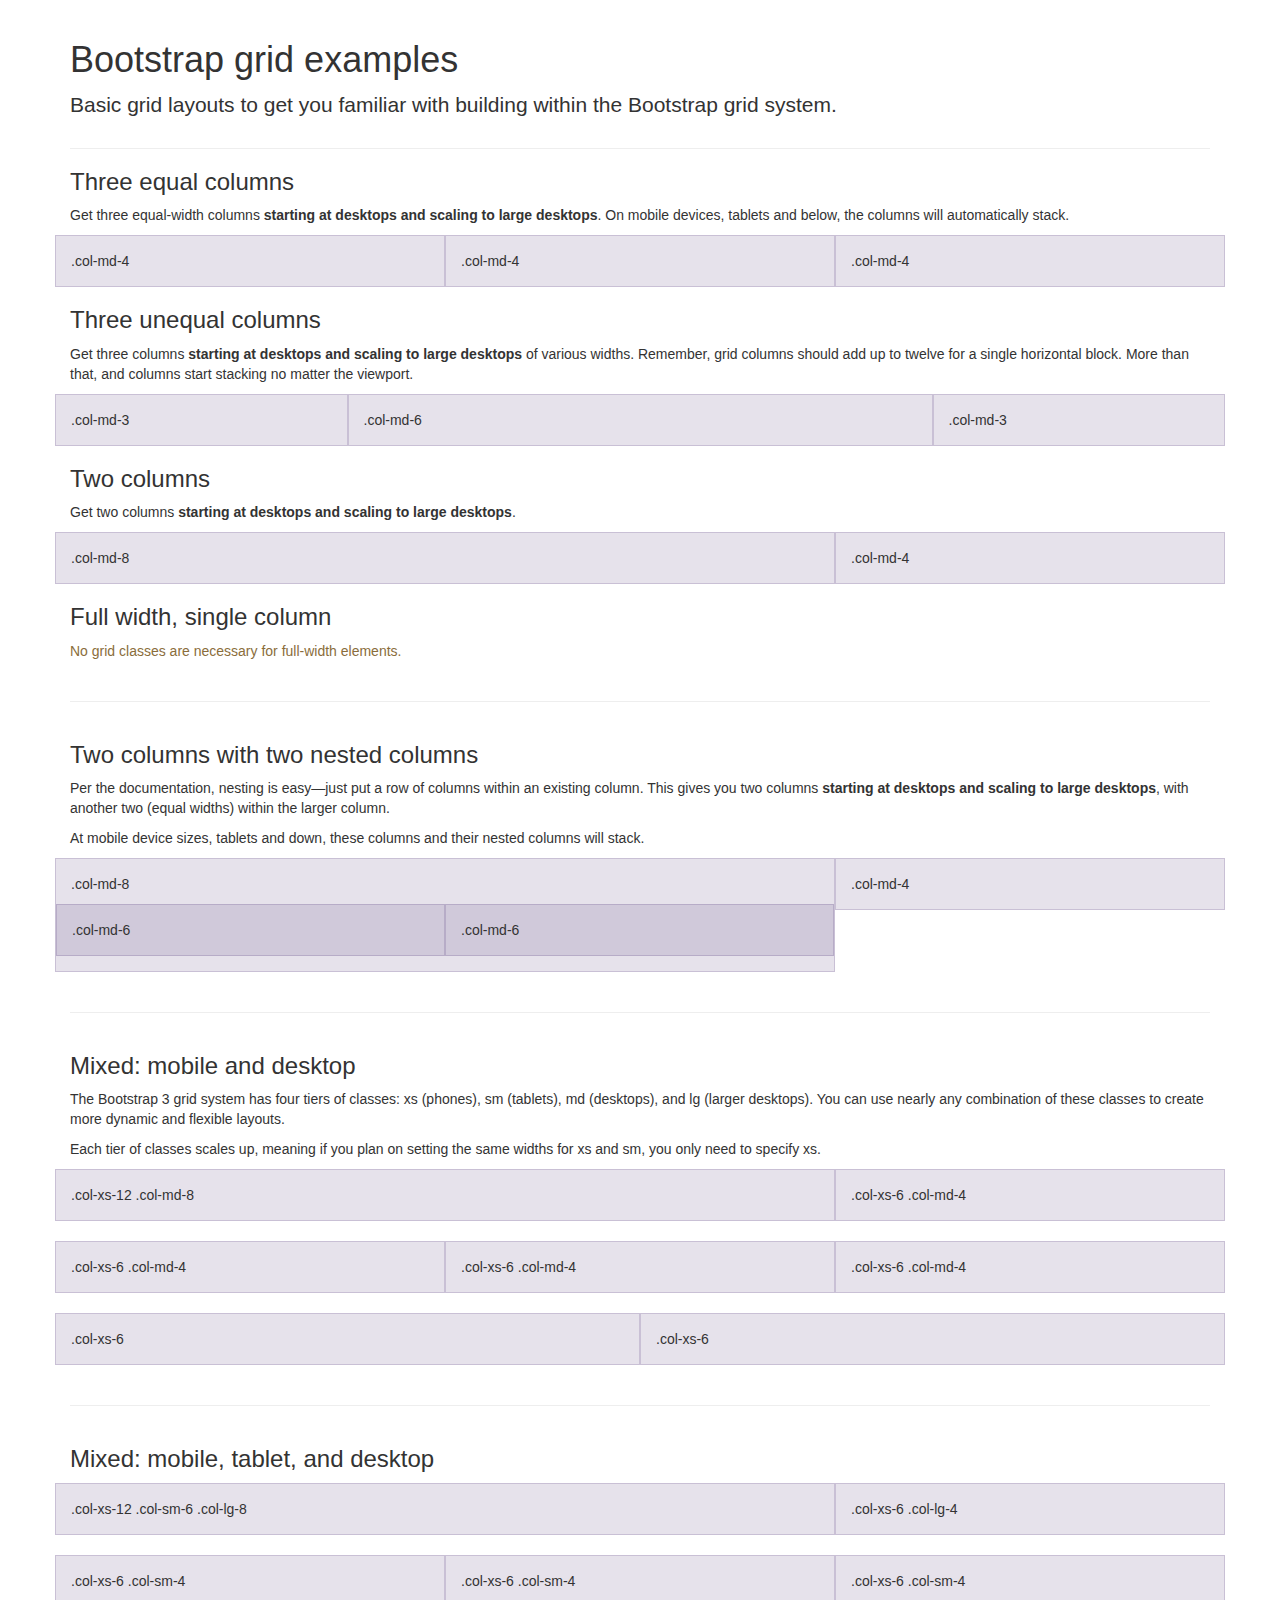
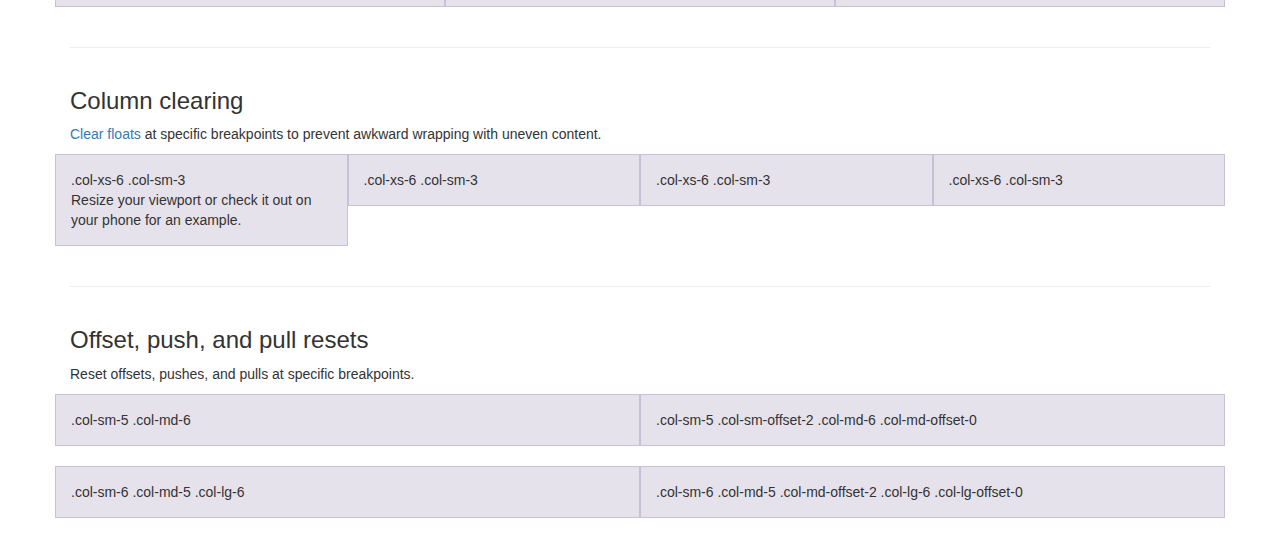
<file: libs/css/bootstrap/docs/examples/grid/index.html>
<!DOCTYPE html>
<html lang="en">
  <head>
    <meta charset="utf-8">
    <meta http-equiv="X-UA-Compatible" content="IE=edge">
    <meta name="viewport" content="width=device-width, initial-scale=1">
    <!-- The above 3 meta tags *must* come first in the head; any other head content must come *after* these tags -->
    <meta name="description" content="">
    <meta name="author" content="">
    <link rel="icon" href="../../favicon.ico">

    <title>Grid Template for Bootstrap</title>

    <!-- Bootstrap core CSS -->
    <link href="../../dist/css/bootstrap.min.css" rel="stylesheet">

    <!-- IE10 viewport hack for Surface/desktop Windows 8 bug -->
    <link href="../../assets/css/ie10-viewport-bug-workaround.css" rel="stylesheet">

    <!-- Custom styles for this template -->
    <link href="grid.css" rel="stylesheet">

    <!-- Just for debugging purposes. Don't actually copy these 2 lines! -->
    <!--[if lt IE 9]><script src="../../assets/js/ie8-responsive-file-warning.js"></script><![endif]-->
    <script src="../../assets/js/ie-emulation-modes-warning.js"></script>

    <!-- HTML5 shim and Respond.js for IE8 support of HTML5 elements and media queries -->
    <!--[if lt IE 9]>
      <script src="https://oss.maxcdn.com/html5shiv/3.7.3/html5shiv.min.js"></script>
      <script src="https://oss.maxcdn.com/respond/1.4.2/respond.min.js"></script>
    <![endif]-->
  </head>

  <body>
    <div class="container">

      <div class="page-header">
        <h1>Bootstrap grid examples</h1>
        <p class="lead">Basic grid layouts to get you familiar with building within the Bootstrap grid system.</p>
      </div>

      <h3>Three equal columns</h3>
      <p>Get three equal-width columns <strong>starting at desktops and scaling to large desktops</strong>. On mobile devices, tablets and below, the columns will automatically stack.</p>
      <div class="row">
        <div class="col-md-4">.col-md-4</div>
        <div class="col-md-4">.col-md-4</div>
        <div class="col-md-4">.col-md-4</div>
      </div>

      <h3>Three unequal columns</h3>
      <p>Get three columns <strong>starting at desktops and scaling to large desktops</strong> of various widths. Remember, grid columns should add up to twelve for a single horizontal block. More than that, and columns start stacking no matter the viewport.</p>
      <div class="row">
        <div class="col-md-3">.col-md-3</div>
        <div class="col-md-6">.col-md-6</div>
        <div class="col-md-3">.col-md-3</div>
      </div>

      <h3>Two columns</h3>
      <p>Get two columns <strong>starting at desktops and scaling to large desktops</strong>.</p>
      <div class="row">
        <div class="col-md-8">.col-md-8</div>
        <div class="col-md-4">.col-md-4</div>
      </div>

      <h3>Full width, single column</h3>
      <p class="text-warning">No grid classes are necessary for full-width elements.</p>

      <hr>

      <h3>Two columns with two nested columns</h3>
      <p>Per the documentation, nesting is easy—just put a row of columns within an existing column. This gives you two columns <strong>starting at desktops and scaling to large desktops</strong>, with another two (equal widths) within the larger column.</p>
      <p>At mobile device sizes, tablets and down, these columns and their nested columns will stack.</p>
      <div class="row">
        <div class="col-md-8">
          .col-md-8
          <div class="row">
            <div class="col-md-6">.col-md-6</div>
            <div class="col-md-6">.col-md-6</div>
          </div>
        </div>
        <div class="col-md-4">.col-md-4</div>
      </div>

      <hr>

      <h3>Mixed: mobile and desktop</h3>
      <p>The Bootstrap 3 grid system has four tiers of classes: xs (phones), sm (tablets), md (desktops), and lg (larger desktops). You can use nearly any combination of these classes to create more dynamic and flexible layouts.</p>
      <p>Each tier of classes scales up, meaning if you plan on setting the same widths for xs and sm, you only need to specify xs.</p>
      <div class="row">
        <div class="col-xs-12 col-md-8">.col-xs-12 .col-md-8</div>
        <div class="col-xs-6 col-md-4">.col-xs-6 .col-md-4</div>
      </div>
      <div class="row">
        <div class="col-xs-6 col-md-4">.col-xs-6 .col-md-4</div>
        <div class="col-xs-6 col-md-4">.col-xs-6 .col-md-4</div>
        <div class="col-xs-6 col-md-4">.col-xs-6 .col-md-4</div>
      </div>
      <div class="row">
        <div class="col-xs-6">.col-xs-6</div>
        <div class="col-xs-6">.col-xs-6</div>
      </div>

      <hr>

      <h3>Mixed: mobile, tablet, and desktop</h3>
      <p></p>
      <div class="row">
        <div class="col-xs-12 col-sm-6 col-lg-8">.col-xs-12 .col-sm-6 .col-lg-8</div>
        <div class="col-xs-6 col-lg-4">.col-xs-6 .col-lg-4</div>
      </div>
      <div class="row">
        <div class="col-xs-6 col-sm-4">.col-xs-6 .col-sm-4</div>
        <div class="col-xs-6 col-sm-4">.col-xs-6 .col-sm-4</div>
        <div class="col-xs-6 col-sm-4">.col-xs-6 .col-sm-4</div>
      </div>

      <hr>

      <h3>Column clearing</h3>
      <p><a href="http://getbootstrap.com/css/#grid-responsive-resets">Clear floats</a> at specific breakpoints to prevent awkward wrapping with uneven content.</p>
      <div class="row">
        <div class="col-xs-6 col-sm-3">
          .col-xs-6 .col-sm-3
          <br>
          Resize your viewport or check it out on your phone for an example.
        </div>
        <div class="col-xs-6 col-sm-3">.col-xs-6 .col-sm-3</div>

        <!-- Add the extra clearfix for only the required viewport -->
        <div class="clearfix visible-xs"></div>

        <div class="col-xs-6 col-sm-3">.col-xs-6 .col-sm-3</div>
        <div class="col-xs-6 col-sm-3">.col-xs-6 .col-sm-3</div>
      </div>

      <hr>

      <h3>Offset, push, and pull resets</h3>
      <p>Reset offsets, pushes, and pulls at specific breakpoints.</p>
      <div class="row">
        <div class="col-sm-5 col-md-6">.col-sm-5 .col-md-6</div>
        <div class="col-sm-5 col-sm-offset-2 col-md-6 col-md-offset-0">.col-sm-5 .col-sm-offset-2 .col-md-6 .col-md-offset-0</div>
      </div>
      <div class="row">
        <div class="col-sm-6 col-md-5 col-lg-6">.col-sm-6 .col-md-5 .col-lg-6</div>
        <div class="col-sm-6 col-md-5 col-md-offset-2 col-lg-6 col-lg-offset-0">.col-sm-6 .col-md-5 .col-md-offset-2 .col-lg-6 .col-lg-offset-0</div>
      </div>


    </div> <!-- /container -->


    <!-- IE10 viewport hack for Surface/desktop Windows 8 bug -->
    <script src="../../assets/js/ie10-viewport-bug-workaround.js"></script>
  </body>
</html>
</file>
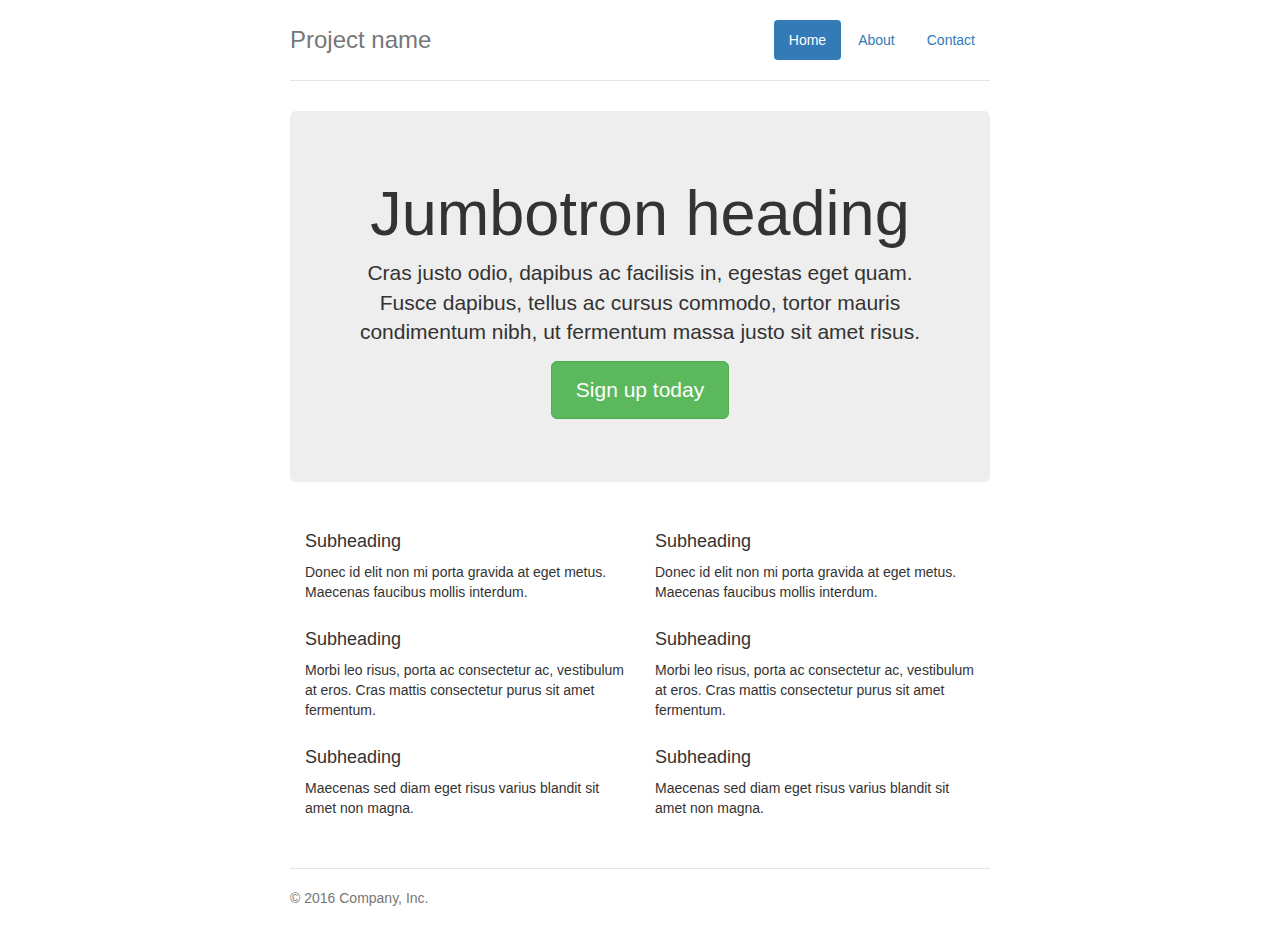
<file: libs/css/bootstrap/docs/examples/jumbotron-narrow/index.html>
<!DOCTYPE html>
<html lang="en">
  <head>
    <meta charset="utf-8">
    <meta http-equiv="X-UA-Compatible" content="IE=edge">
    <meta name="viewport" content="width=device-width, initial-scale=1">
    <!-- The above 3 meta tags *must* come first in the head; any other head content must come *after* these tags -->
    <meta name="description" content="">
    <meta name="author" content="">
    <link rel="icon" href="../../favicon.ico">

    <title>Narrow Jumbotron Template for Bootstrap</title>

    <!-- Bootstrap core CSS -->
    <link href="../../dist/css/bootstrap.min.css" rel="stylesheet">

    <!-- IE10 viewport hack for Surface/desktop Windows 8 bug -->
    <link href="../../assets/css/ie10-viewport-bug-workaround.css" rel="stylesheet">

    <!-- Custom styles for this template -->
    <link href="jumbotron-narrow.css" rel="stylesheet">

    <!-- Just for debugging purposes. Don't actually copy these 2 lines! -->
    <!--[if lt IE 9]><script src="../../assets/js/ie8-responsive-file-warning.js"></script><![endif]-->
    <script src="../../assets/js/ie-emulation-modes-warning.js"></script>

    <!-- HTML5 shim and Respond.js for IE8 support of HTML5 elements and media queries -->
    <!--[if lt IE 9]>
      <script src="https://oss.maxcdn.com/html5shiv/3.7.3/html5shiv.min.js"></script>
      <script src="https://oss.maxcdn.com/respond/1.4.2/respond.min.js"></script>
    <![endif]-->
  </head>

  <body>

    <div class="container">
      <div class="header clearfix">
        <nav>
          <ul class="nav nav-pills pull-right">
            <li role="presentation" class="active"><a href="#">Home</a></li>
            <li role="presentation"><a href="#">About</a></li>
            <li role="presentation"><a href="#">Contact</a></li>
          </ul>
        </nav>
        <h3 class="text-muted">Project name</h3>
      </div>

      <div class="jumbotron">
        <h1>Jumbotron heading</h1>
        <p class="lead">Cras justo odio, dapibus ac facilisis in, egestas eget quam. Fusce dapibus, tellus ac cursus commodo, tortor mauris condimentum nibh, ut fermentum massa justo sit amet risus.</p>
        <p><a class="btn btn-lg btn-success" href="#" role="button">Sign up today</a></p>
      </div>

      <div class="row marketing">
        <div class="col-lg-6">
          <h4>Subheading</h4>
          <p>Donec id elit non mi porta gravida at eget metus. Maecenas faucibus mollis interdum.</p>

          <h4>Subheading</h4>
          <p>Morbi leo risus, porta ac consectetur ac, vestibulum at eros. Cras mattis consectetur purus sit amet fermentum.</p>

          <h4>Subheading</h4>
          <p>Maecenas sed diam eget risus varius blandit sit amet non magna.</p>
        </div>

        <div class="col-lg-6">
          <h4>Subheading</h4>
          <p>Donec id elit non mi porta gravida at eget metus. Maecenas faucibus mollis interdum.</p>

          <h4>Subheading</h4>
          <p>Morbi leo risus, porta ac consectetur ac, vestibulum at eros. Cras mattis consectetur purus sit amet fermentum.</p>

          <h4>Subheading</h4>
          <p>Maecenas sed diam eget risus varius blandit sit amet non magna.</p>
        </div>
      </div>

      <footer class="footer">
        <p>&copy; 2016 Company, Inc.</p>
      </footer>

    </div> <!-- /container -->


    <!-- IE10 viewport hack for Surface/desktop Windows 8 bug -->
    <script src="../../assets/js/ie10-viewport-bug-workaround.js"></script>
  </body>
</html>
</file>
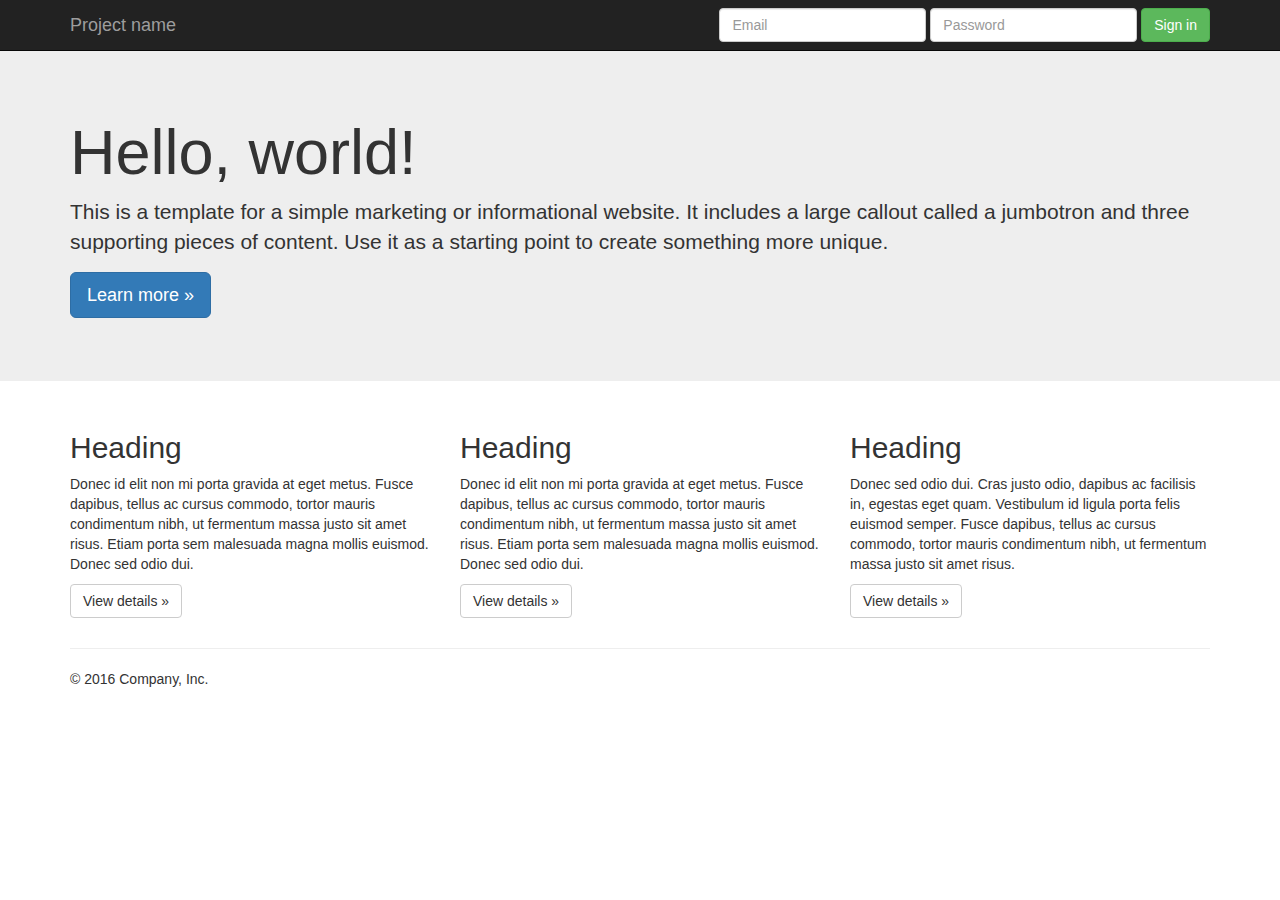
<file: libs/css/bootstrap/docs/examples/jumbotron/index.html>
<!DOCTYPE html>
<html lang="en">
  <head>
    <meta charset="utf-8">
    <meta http-equiv="X-UA-Compatible" content="IE=edge">
    <meta name="viewport" content="width=device-width, initial-scale=1">
    <!-- The above 3 meta tags *must* come first in the head; any other head content must come *after* these tags -->
    <meta name="description" content="">
    <meta name="author" content="">
    <link rel="icon" href="../../favicon.ico">

    <title>Jumbotron Template for Bootstrap</title>

    <!-- Bootstrap core CSS -->
    <link href="../../dist/css/bootstrap.min.css" rel="stylesheet">

    <!-- IE10 viewport hack for Surface/desktop Windows 8 bug -->
    <link href="../../assets/css/ie10-viewport-bug-workaround.css" rel="stylesheet">

    <!-- Custom styles for this template -->
    <link href="jumbotron.css" rel="stylesheet">

    <!-- Just for debugging purposes. Don't actually copy these 2 lines! -->
    <!--[if lt IE 9]><script src="../../assets/js/ie8-responsive-file-warning.js"></script><![endif]-->
    <script src="../../assets/js/ie-emulation-modes-warning.js"></script>

    <!-- HTML5 shim and Respond.js for IE8 support of HTML5 elements and media queries -->
    <!--[if lt IE 9]>
      <script src="https://oss.maxcdn.com/html5shiv/3.7.3/html5shiv.min.js"></script>
      <script src="https://oss.maxcdn.com/respond/1.4.2/respond.min.js"></script>
    <![endif]-->
  </head>

  <body>

    <nav class="navbar navbar-inverse navbar-fixed-top">
      <div class="container">
        <div class="navbar-header">
          <button type="button" class="navbar-toggle collapsed" data-toggle="collapse" data-target="#navbar" aria-expanded="false" aria-controls="navbar">
            <span class="sr-only">Toggle navigation</span>
            <span class="icon-bar"></span>
            <span class="icon-bar"></span>
            <span class="icon-bar"></span>
          </button>
          <a class="navbar-brand" href="#">Project name</a>
        </div>
        <div id="navbar" class="navbar-collapse collapse">
          <form class="navbar-form navbar-right">
            <div class="form-group">
              <input type="text" placeholder="Email" class="form-control">
            </div>
            <div class="form-group">
              <input type="password" placeholder="Password" class="form-control">
            </div>
            <button type="submit" class="btn btn-success">Sign in</button>
          </form>
        </div><!--/.navbar-collapse -->
      </div>
    </nav>

    <!-- Main jumbotron for a primary marketing message or call to action -->
    <div class="jumbotron">
      <div class="container">
        <h1>Hello, world!</h1>
        <p>This is a template for a simple marketing or informational website. It includes a large callout called a jumbotron and three supporting pieces of content. Use it as a starting point to create something more unique.</p>
        <p><a class="btn btn-primary btn-lg" href="#" role="button">Learn more &raquo;</a></p>
      </div>
    </div>

    <div class="container">
      <!-- Example row of columns -->
      <div class="row">
        <div class="col-md-4">
          <h2>Heading</h2>
          <p>Donec id elit non mi porta gravida at eget metus. Fusce dapibus, tellus ac cursus commodo, tortor mauris condimentum nibh, ut fermentum massa justo sit amet risus. Etiam porta sem malesuada magna mollis euismod. Donec sed odio dui. </p>
          <p><a class="btn btn-default" href="#" role="button">View details &raquo;</a></p>
        </div>
        <div class="col-md-4">
          <h2>Heading</h2>
          <p>Donec id elit non mi porta gravida at eget metus. Fusce dapibus, tellus ac cursus commodo, tortor mauris condimentum nibh, ut fermentum massa justo sit amet risus. Etiam porta sem malesuada magna mollis euismod. Donec sed odio dui. </p>
          <p><a class="btn btn-default" href="#" role="button">View details &raquo;</a></p>
       </div>
        <div class="col-md-4">
          <h2>Heading</h2>
          <p>Donec sed odio dui. Cras justo odio, dapibus ac facilisis in, egestas eget quam. Vestibulum id ligula porta felis euismod semper. Fusce dapibus, tellus ac cursus commodo, tortor mauris condimentum nibh, ut fermentum massa justo sit amet risus.</p>
          <p><a class="btn btn-default" href="#" role="button">View details &raquo;</a></p>
        </div>
      </div>

      <hr>

      <footer>
        <p>&copy; 2016 Company, Inc.</p>
      </footer>
    </div> <!-- /container -->


    <!-- Bootstrap core JavaScript
    ================================================== -->
    <!-- Placed at the end of the document so the pages load faster -->
    <script src="https://ajax.googleapis.com/ajax/libs/jquery/1.12.4/jquery.min.js"></script>
    <script>window.jQuery || document.write('<script src="../../assets/js/vendor/jquery.min.js"><\/script>')</script>
    <script src="../../dist/js/bootstrap.min.js"></script>
    <!-- IE10 viewport hack for Surface/desktop Windows 8 bug -->
    <script src="../../assets/js/ie10-viewport-bug-workaround.js"></script>
  </body>
</html>
</file>
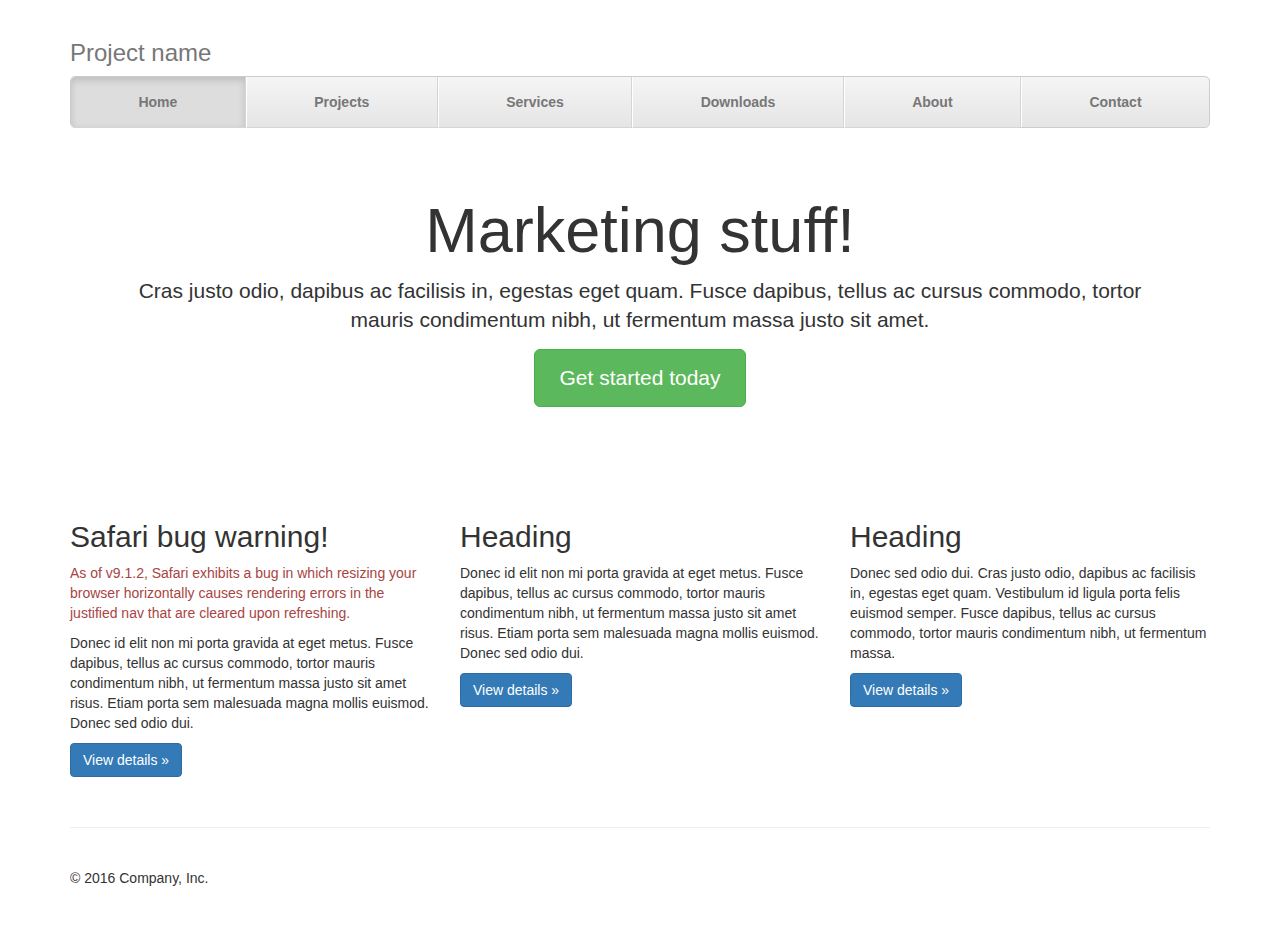
<file: libs/css/bootstrap/docs/examples/justified-nav/index.html>
<!DOCTYPE html>
<html lang="en">
  <head>
    <meta charset="utf-8">
    <meta http-equiv="X-UA-Compatible" content="IE=edge">
    <meta name="viewport" content="width=device-width, initial-scale=1">
    <!-- The above 3 meta tags *must* come first in the head; any other head content must come *after* these tags -->
    <meta name="description" content="">
    <meta name="author" content="">
    <link rel="icon" href="../../favicon.ico">

    <title>Justified Nav Template for Bootstrap</title>

    <!-- Bootstrap core CSS -->
    <link href="../../dist/css/bootstrap.min.css" rel="stylesheet">

    <!-- IE10 viewport hack for Surface/desktop Windows 8 bug -->
    <link href="../../assets/css/ie10-viewport-bug-workaround.css" rel="stylesheet">

    <!-- Custom styles for this template -->
    <link href="justified-nav.css" rel="stylesheet">

    <!-- Just for debugging purposes. Don't actually copy these 2 lines! -->
    <!--[if lt IE 9]><script src="../../assets/js/ie8-responsive-file-warning.js"></script><![endif]-->
    <script src="../../assets/js/ie-emulation-modes-warning.js"></script>

    <!-- HTML5 shim and Respond.js for IE8 support of HTML5 elements and media queries -->
    <!--[if lt IE 9]>
      <script src="https://oss.maxcdn.com/html5shiv/3.7.3/html5shiv.min.js"></script>
      <script src="https://oss.maxcdn.com/respond/1.4.2/respond.min.js"></script>
    <![endif]-->
  </head>

  <body>

    <div class="container">

      <!-- The justified navigation menu is meant for single line per list item.
           Multiple lines will require custom code not provided by Bootstrap. -->
      <div class="masthead">
        <h3 class="text-muted">Project name</h3>
        <nav>
          <ul class="nav nav-justified">
            <li class="active"><a href="#">Home</a></li>
            <li><a href="#">Projects</a></li>
            <li><a href="#">Services</a></li>
            <li><a href="#">Downloads</a></li>
            <li><a href="#">About</a></li>
            <li><a href="#">Contact</a></li>
          </ul>
        </nav>
      </div>

      <!-- Jumbotron -->
      <div class="jumbotron">
        <h1>Marketing stuff!</h1>
        <p class="lead">Cras justo odio, dapibus ac facilisis in, egestas eget quam. Fusce dapibus, tellus ac cursus commodo, tortor mauris condimentum nibh, ut fermentum massa justo sit amet.</p>
        <p><a class="btn btn-lg btn-success" href="#" role="button">Get started today</a></p>
      </div>

      <!-- Example row of columns -->
      <div class="row">
        <div class="col-lg-4">
          <h2>Safari bug warning!</h2>
          <p class="text-danger">As of v9.1.2, Safari exhibits a bug in which resizing your browser horizontally causes rendering errors in the justified nav that are cleared upon refreshing.</p>
          <p>Donec id elit non mi porta gravida at eget metus. Fusce dapibus, tellus ac cursus commodo, tortor mauris condimentum nibh, ut fermentum massa justo sit amet risus. Etiam porta sem malesuada magna mollis euismod. Donec sed odio dui. </p>
          <p><a class="btn btn-primary" href="#" role="button">View details &raquo;</a></p>
        </div>
        <div class="col-lg-4">
          <h2>Heading</h2>
          <p>Donec id elit non mi porta gravida at eget metus. Fusce dapibus, tellus ac cursus commodo, tortor mauris condimentum nibh, ut fermentum massa justo sit amet risus. Etiam porta sem malesuada magna mollis euismod. Donec sed odio dui. </p>
          <p><a class="btn btn-primary" href="#" role="button">View details &raquo;</a></p>
       </div>
        <div class="col-lg-4">
          <h2>Heading</h2>
          <p>Donec sed odio dui. Cras justo odio, dapibus ac facilisis in, egestas eget quam. Vestibulum id ligula porta felis euismod semper. Fusce dapibus, tellus ac cursus commodo, tortor mauris condimentum nibh, ut fermentum massa.</p>
          <p><a class="btn btn-primary" href="#" role="button">View details &raquo;</a></p>
        </div>
      </div>

      <!-- Site footer -->
      <footer class="footer">
        <p>&copy; 2016 Company, Inc.</p>
      </footer>

    </div> <!-- /container -->


    <!-- IE10 viewport hack for Surface/desktop Windows 8 bug -->
    <script src="../../assets/js/ie10-viewport-bug-workaround.js"></script>
  </body>
</html>
</file>
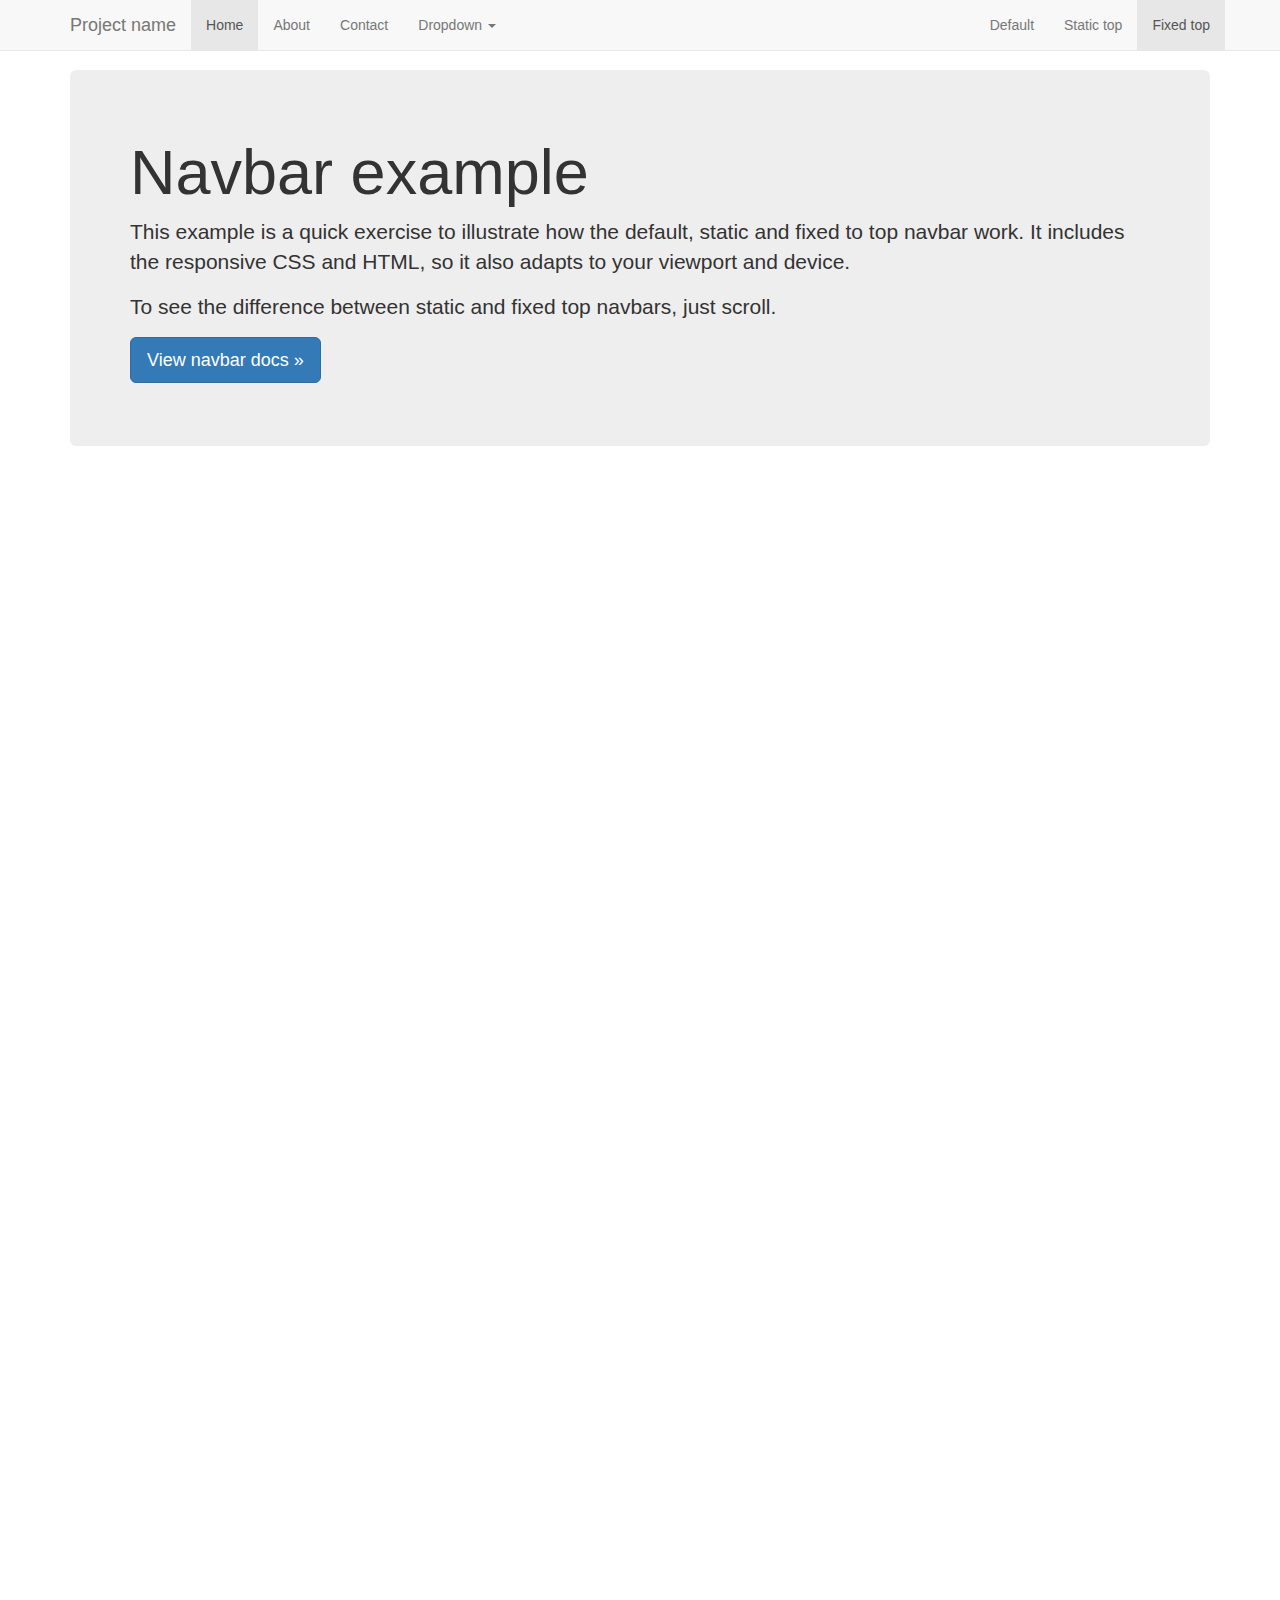
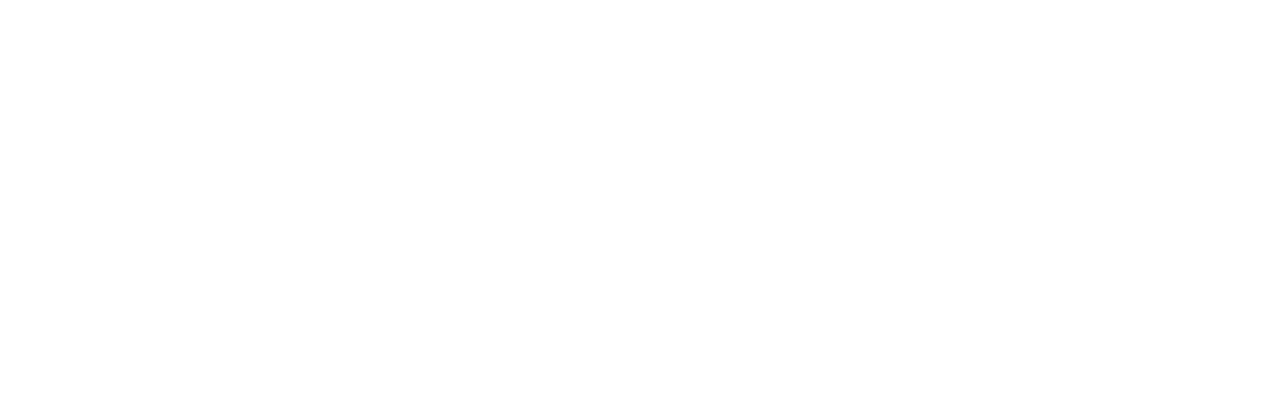
<file: libs/css/bootstrap/docs/examples/navbar-fixed-top/index.html>
<!DOCTYPE html>
<html lang="en">
  <head>
    <meta charset="utf-8">
    <meta http-equiv="X-UA-Compatible" content="IE=edge">
    <meta name="viewport" content="width=device-width, initial-scale=1">
    <!-- The above 3 meta tags *must* come first in the head; any other head content must come *after* these tags -->
    <meta name="description" content="">
    <meta name="author" content="">
    <link rel="icon" href="../../favicon.ico">

    <title>Fixed Top Navbar Example for Bootstrap</title>

    <!-- Bootstrap core CSS -->
    <link href="../../dist/css/bootstrap.min.css" rel="stylesheet">

    <!-- IE10 viewport hack for Surface/desktop Windows 8 bug -->
    <link href="../../assets/css/ie10-viewport-bug-workaround.css" rel="stylesheet">

    <!-- Custom styles for this template -->
    <link href="navbar-fixed-top.css" rel="stylesheet">

    <!-- Just for debugging purposes. Don't actually copy these 2 lines! -->
    <!--[if lt IE 9]><script src="../../assets/js/ie8-responsive-file-warning.js"></script><![endif]-->
    <script src="../../assets/js/ie-emulation-modes-warning.js"></script>

    <!-- HTML5 shim and Respond.js for IE8 support of HTML5 elements and media queries -->
    <!--[if lt IE 9]>
      <script src="https://oss.maxcdn.com/html5shiv/3.7.3/html5shiv.min.js"></script>
      <script src="https://oss.maxcdn.com/respond/1.4.2/respond.min.js"></script>
    <![endif]-->
  </head>

  <body>

    <!-- Fixed navbar -->
    <nav class="navbar navbar-default navbar-fixed-top">
      <div class="container">
        <div class="navbar-header">
          <button type="button" class="navbar-toggle collapsed" data-toggle="collapse" data-target="#navbar" aria-expanded="false" aria-controls="navbar">
            <span class="sr-only">Toggle navigation</span>
            <span class="icon-bar"></span>
            <span class="icon-bar"></span>
            <span class="icon-bar"></span>
          </button>
          <a class="navbar-brand" href="#">Project name</a>
        </div>
        <div id="navbar" class="navbar-collapse collapse">
          <ul class="nav navbar-nav">
            <li class="active"><a href="#">Home</a></li>
            <li><a href="#about">About</a></li>
            <li><a href="#contact">Contact</a></li>
            <li class="dropdown">
              <a href="#" class="dropdown-toggle" data-toggle="dropdown" role="button" aria-haspopup="true" aria-expanded="false">Dropdown <span class="caret"></span></a>
              <ul class="dropdown-menu">
                <li><a href="#">Action</a></li>
                <li><a href="#">Another action</a></li>
                <li><a href="#">Something else here</a></li>
                <li role="separator" class="divider"></li>
                <li class="dropdown-header">Nav header</li>
                <li><a href="#">Separated link</a></li>
                <li><a href="#">One more separated link</a></li>
              </ul>
            </li>
          </ul>
          <ul class="nav navbar-nav navbar-right">
            <li><a href="../navbar/">Default</a></li>
            <li><a href="../navbar-static-top/">Static top</a></li>
            <li class="active"><a href="./">Fixed top <span class="sr-only">(current)</span></a></li>
          </ul>
        </div><!--/.nav-collapse -->
      </div>
    </nav>

    <div class="container">

      <!-- Main component for a primary marketing message or call to action -->
      <div class="jumbotron">
        <h1>Navbar example</h1>
        <p>This example is a quick exercise to illustrate how the default, static and fixed to top navbar work. It includes the responsive CSS and HTML, so it also adapts to your viewport and device.</p>
        <p>To see the difference between static and fixed top navbars, just scroll.</p>
        <p>
          <a class="btn btn-lg btn-primary" href="../../components/#navbar" role="button">View navbar docs &raquo;</a>
        </p>
      </div>

    </div> <!-- /container -->


    <!-- Bootstrap core JavaScript
    ================================================== -->
    <!-- Placed at the end of the document so the pages load faster -->
    <script src="https://ajax.googleapis.com/ajax/libs/jquery/1.12.4/jquery.min.js"></script>
    <script>window.jQuery || document.write('<script src="../../assets/js/vendor/jquery.min.js"><\/script>')</script>
    <script src="../../dist/js/bootstrap.min.js"></script>
    <!-- IE10 viewport hack for Surface/desktop Windows 8 bug -->
    <script src="../../assets/js/ie10-viewport-bug-workaround.js"></script>
  </body>
</html>
</file>
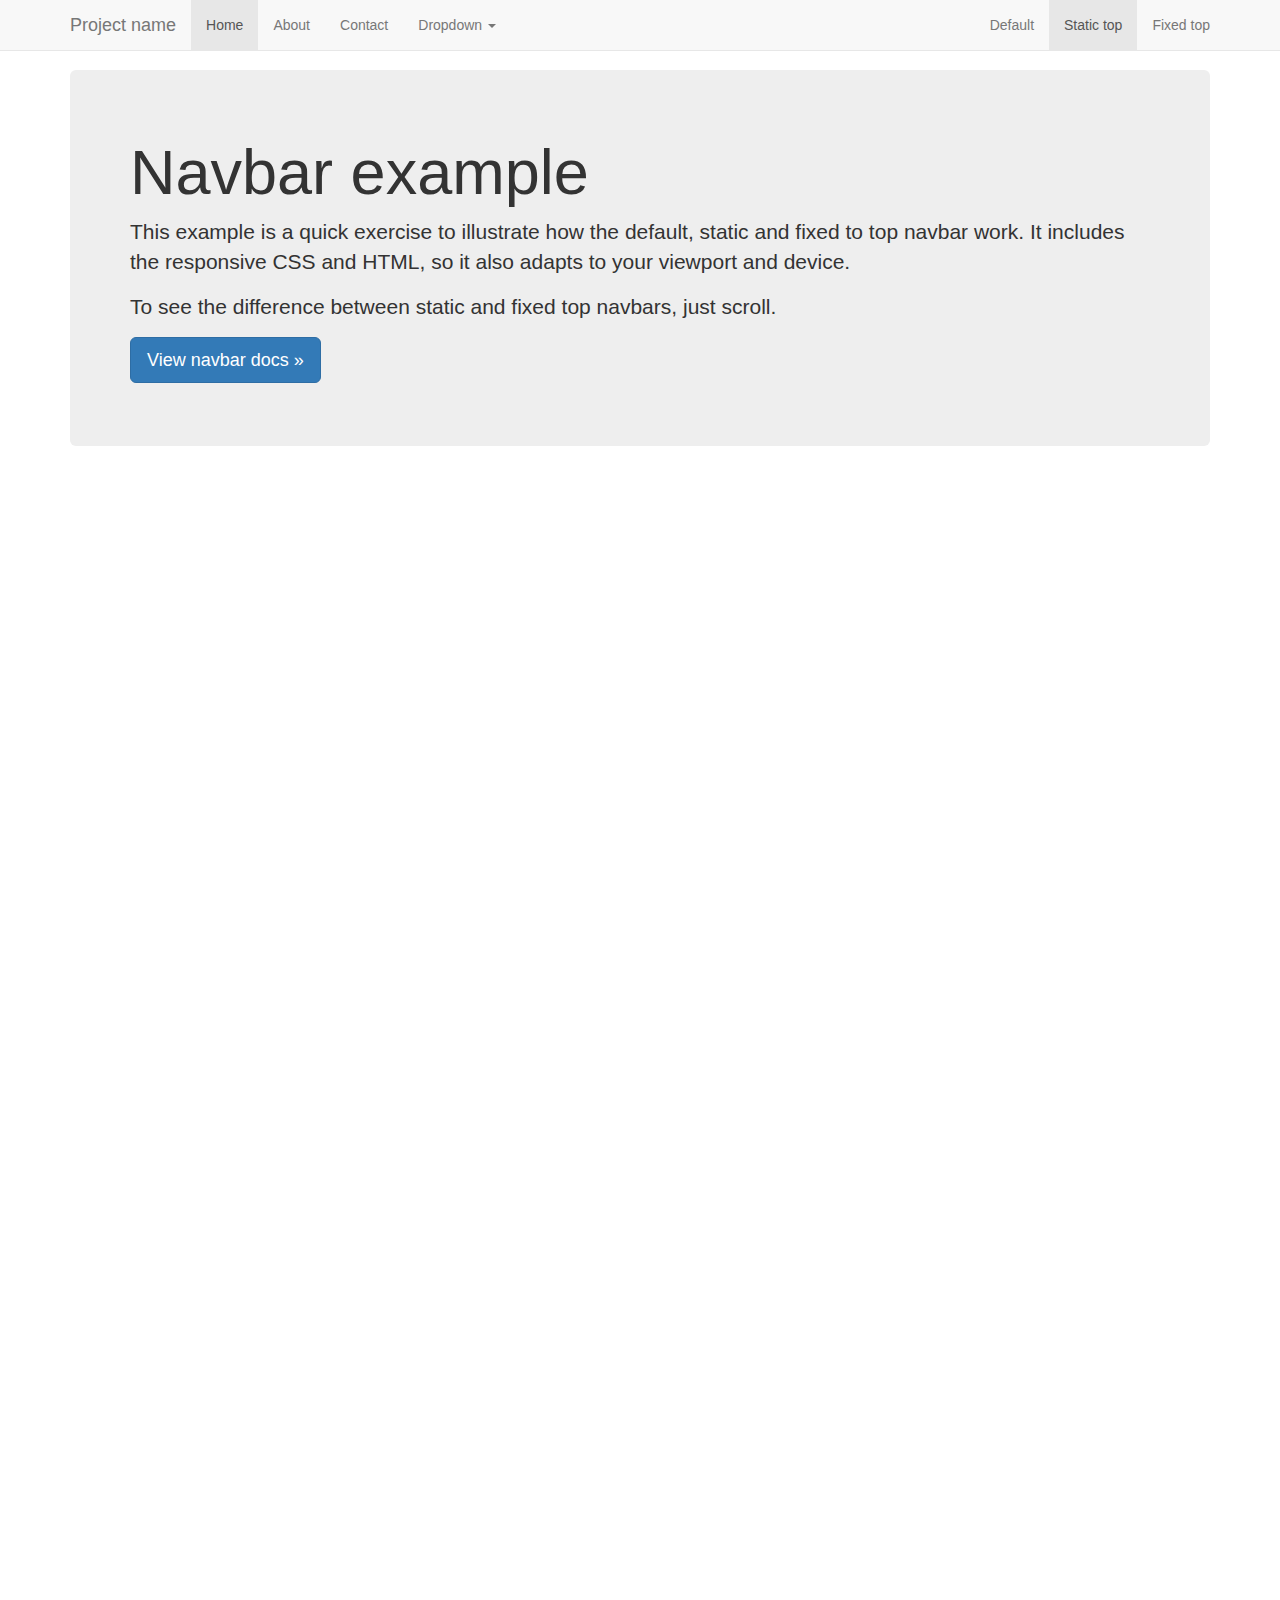
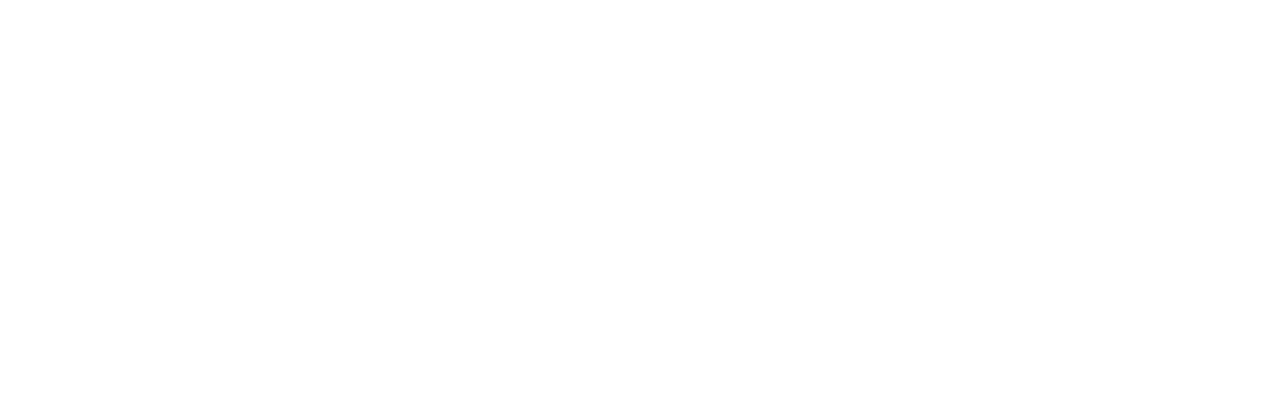
<file: libs/css/bootstrap/docs/examples/navbar-static-top/index.html>
<!DOCTYPE html>
<html lang="en">
  <head>
    <meta charset="utf-8">
    <meta http-equiv="X-UA-Compatible" content="IE=edge">
    <meta name="viewport" content="width=device-width, initial-scale=1">
    <!-- The above 3 meta tags *must* come first in the head; any other head content must come *after* these tags -->
    <meta name="description" content="">
    <meta name="author" content="">
    <link rel="icon" href="../../favicon.ico">

    <title>Static Top Navbar Example for Bootstrap</title>

    <!-- Bootstrap core CSS -->
    <link href="../../dist/css/bootstrap.min.css" rel="stylesheet">

    <!-- IE10 viewport hack for Surface/desktop Windows 8 bug -->
    <link href="../../assets/css/ie10-viewport-bug-workaround.css" rel="stylesheet">

    <!-- Custom styles for this template -->
    <link href="navbar-static-top.css" rel="stylesheet">

    <!-- Just for debugging purposes. Don't actually copy these 2 lines! -->
    <!--[if lt IE 9]><script src="../../assets/js/ie8-responsive-file-warning.js"></script><![endif]-->
    <script src="../../assets/js/ie-emulation-modes-warning.js"></script>

    <!-- HTML5 shim and Respond.js for IE8 support of HTML5 elements and media queries -->
    <!--[if lt IE 9]>
      <script src="https://oss.maxcdn.com/html5shiv/3.7.3/html5shiv.min.js"></script>
      <script src="https://oss.maxcdn.com/respond/1.4.2/respond.min.js"></script>
    <![endif]-->
  </head>

  <body>

    <!-- Static navbar -->
    <nav class="navbar navbar-default navbar-static-top">
      <div class="container">
        <div class="navbar-header">
          <button type="button" class="navbar-toggle collapsed" data-toggle="collapse" data-target="#navbar" aria-expanded="false" aria-controls="navbar">
            <span class="sr-only">Toggle navigation</span>
            <span class="icon-bar"></span>
            <span class="icon-bar"></span>
            <span class="icon-bar"></span>
          </button>
          <a class="navbar-brand" href="#">Project name</a>
        </div>
        <div id="navbar" class="navbar-collapse collapse">
          <ul class="nav navbar-nav">
            <li class="active"><a href="#">Home</a></li>
            <li><a href="#about">About</a></li>
            <li><a href="#contact">Contact</a></li>
            <li class="dropdown">
              <a href="#" class="dropdown-toggle" data-toggle="dropdown" role="button" aria-haspopup="true" aria-expanded="false">Dropdown <span class="caret"></span></a>
              <ul class="dropdown-menu">
                <li><a href="#">Action</a></li>
                <li><a href="#">Another action</a></li>
                <li><a href="#">Something else here</a></li>
                <li role="separator" class="divider"></li>
                <li class="dropdown-header">Nav header</li>
                <li><a href="#">Separated link</a></li>
                <li><a href="#">One more separated link</a></li>
              </ul>
            </li>
          </ul>
          <ul class="nav navbar-nav navbar-right">
            <li><a href="../navbar/">Default</a></li>
            <li class="active"><a href="./">Static top <span class="sr-only">(current)</span></a></li>
            <li><a href="../navbar-fixed-top/">Fixed top</a></li>
          </ul>
        </div><!--/.nav-collapse -->
      </div>
    </nav>


    <div class="container">

      <!-- Main component for a primary marketing message or call to action -->
      <div class="jumbotron">
        <h1>Navbar example</h1>
        <p>This example is a quick exercise to illustrate how the default, static and fixed to top navbar work. It includes the responsive CSS and HTML, so it also adapts to your viewport and device.</p>
        <p>To see the difference between static and fixed top navbars, just scroll.</p>
        <p>
          <a class="btn btn-lg btn-primary" href="../../components/#navbar" role="button">View navbar docs &raquo;</a>
        </p>
      </div>

    </div> <!-- /container -->


    <!-- Bootstrap core JavaScript
    ================================================== -->
    <!-- Placed at the end of the document so the pages load faster -->
    <script src="https://ajax.googleapis.com/ajax/libs/jquery/1.12.4/jquery.min.js"></script>
    <script>window.jQuery || document.write('<script src="../../assets/js/vendor/jquery.min.js"><\/script>')</script>
    <script src="../../dist/js/bootstrap.min.js"></script>
    <!-- IE10 viewport hack for Surface/desktop Windows 8 bug -->
    <script src="../../assets/js/ie10-viewport-bug-workaround.js"></script>
  </body>
</html>
</file>
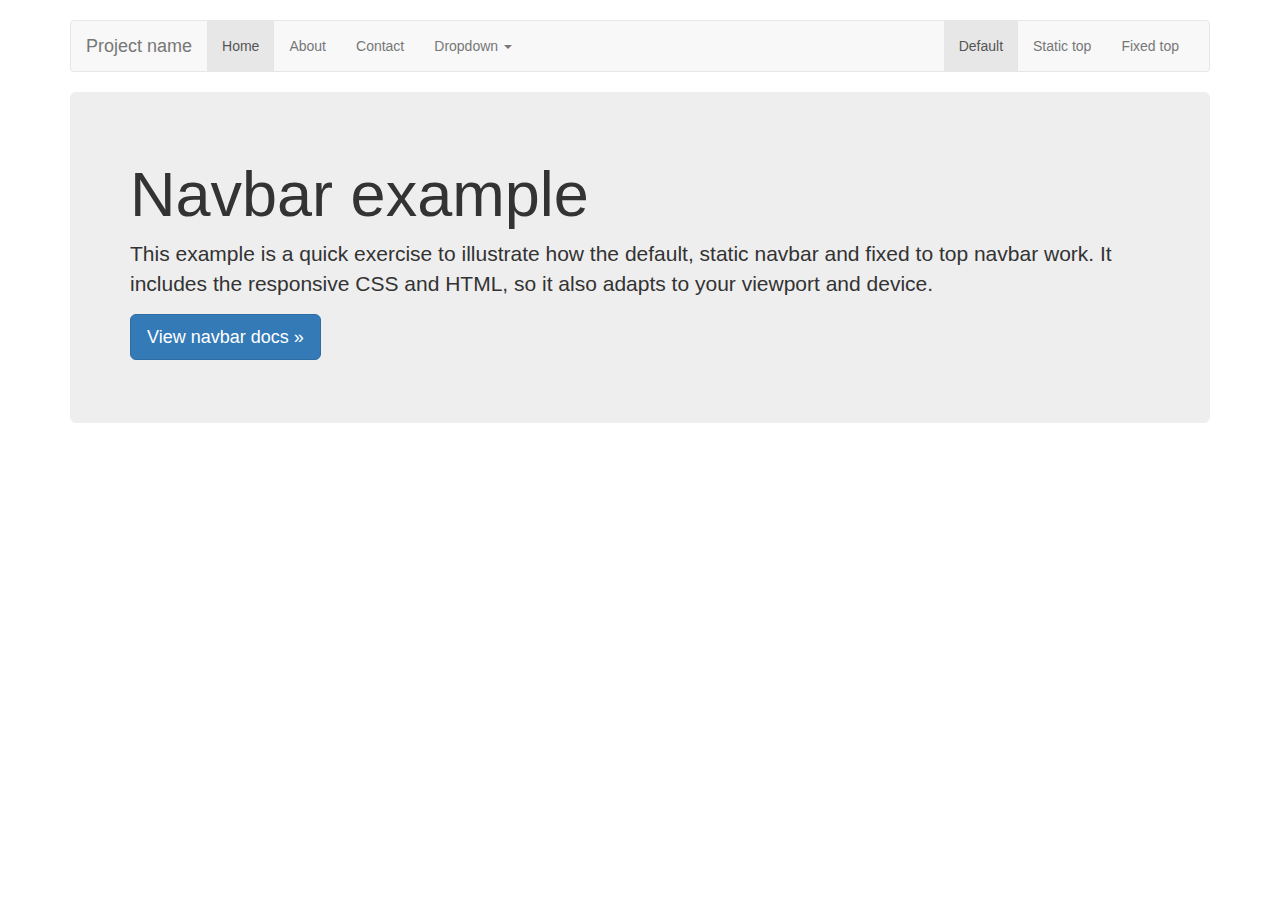
<file: libs/css/bootstrap/docs/examples/navbar/index.html>
<!DOCTYPE html>
<html lang="en">
  <head>
    <meta charset="utf-8">
    <meta http-equiv="X-UA-Compatible" content="IE=edge">
    <meta name="viewport" content="width=device-width, initial-scale=1">
    <!-- The above 3 meta tags *must* come first in the head; any other head content must come *after* these tags -->
    <meta name="description" content="">
    <meta name="author" content="">
    <link rel="icon" href="../../favicon.ico">

    <title>Navbar Template for Bootstrap</title>

    <!-- Bootstrap core CSS -->
    <link href="../../dist/css/bootstrap.min.css" rel="stylesheet">

    <!-- IE10 viewport hack for Surface/desktop Windows 8 bug -->
    <link href="../../assets/css/ie10-viewport-bug-workaround.css" rel="stylesheet">

    <!-- Custom styles for this template -->
    <link href="navbar.css" rel="stylesheet">

    <!-- Just for debugging purposes. Don't actually copy these 2 lines! -->
    <!--[if lt IE 9]><script src="../../assets/js/ie8-responsive-file-warning.js"></script><![endif]-->
    <script src="../../assets/js/ie-emulation-modes-warning.js"></script>

    <!-- HTML5 shim and Respond.js for IE8 support of HTML5 elements and media queries -->
    <!--[if lt IE 9]>
      <script src="https://oss.maxcdn.com/html5shiv/3.7.3/html5shiv.min.js"></script>
      <script src="https://oss.maxcdn.com/respond/1.4.2/respond.min.js"></script>
    <![endif]-->
  </head>

  <body>

    <div class="container">

      <!-- Static navbar -->
      <nav class="navbar navbar-default">
        <div class="container-fluid">
          <div class="navbar-header">
            <button type="button" class="navbar-toggle collapsed" data-toggle="collapse" data-target="#navbar" aria-expanded="false" aria-controls="navbar">
              <span class="sr-only">Toggle navigation</span>
              <span class="icon-bar"></span>
              <span class="icon-bar"></span>
              <span class="icon-bar"></span>
            </button>
            <a class="navbar-brand" href="#">Project name</a>
          </div>
          <div id="navbar" class="navbar-collapse collapse">
            <ul class="nav navbar-nav">
              <li class="active"><a href="#">Home</a></li>
              <li><a href="#">About</a></li>
              <li><a href="#">Contact</a></li>
              <li class="dropdown">
                <a href="#" class="dropdown-toggle" data-toggle="dropdown" role="button" aria-haspopup="true" aria-expanded="false">Dropdown <span class="caret"></span></a>
                <ul class="dropdown-menu">
                  <li><a href="#">Action</a></li>
                  <li><a href="#">Another action</a></li>
                  <li><a href="#">Something else here</a></li>
                  <li role="separator" class="divider"></li>
                  <li class="dropdown-header">Nav header</li>
                  <li><a href="#">Separated link</a></li>
                  <li><a href="#">One more separated link</a></li>
                </ul>
              </li>
            </ul>
            <ul class="nav navbar-nav navbar-right">
              <li class="active"><a href="./">Default <span class="sr-only">(current)</span></a></li>
              <li><a href="../navbar-static-top/">Static top</a></li>
              <li><a href="../navbar-fixed-top/">Fixed top</a></li>
            </ul>
          </div><!--/.nav-collapse -->
        </div><!--/.container-fluid -->
      </nav>

      <!-- Main component for a primary marketing message or call to action -->
      <div class="jumbotron">
        <h1>Navbar example</h1>
        <p>This example is a quick exercise to illustrate how the default, static navbar and fixed to top navbar work. It includes the responsive CSS and HTML, so it also adapts to your viewport and device.</p>
        <p>
          <a class="btn btn-lg btn-primary" href="../../components/#navbar" role="button">View navbar docs &raquo;</a>
        </p>
      </div>

    </div> <!-- /container -->


    <!-- Bootstrap core JavaScript
    ================================================== -->
    <!-- Placed at the end of the document so the pages load faster -->
    <script src="https://ajax.googleapis.com/ajax/libs/jquery/1.12.4/jquery.min.js"></script>
    <script>window.jQuery || document.write('<script src="../../assets/js/vendor/jquery.min.js"><\/script>')</script>
    <script src="../../dist/js/bootstrap.min.js"></script>
    <!-- IE10 viewport hack for Surface/desktop Windows 8 bug -->
    <script src="../../assets/js/ie10-viewport-bug-workaround.js"></script>
  </body>
</html>
</file>
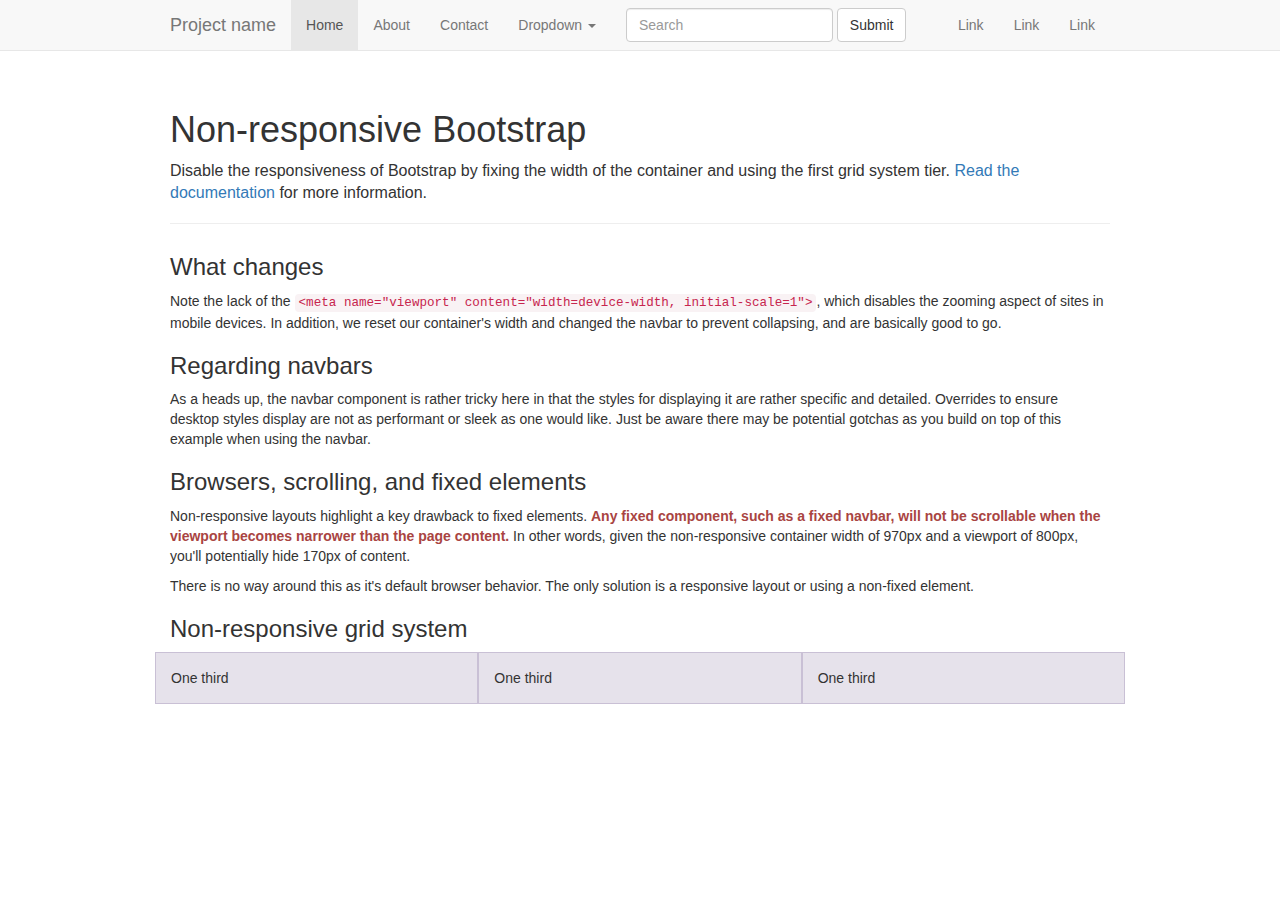
<file: libs/css/bootstrap/docs/examples/non-responsive/index.html>
<!DOCTYPE html>
<html lang="en">
  <head>
    <meta charset="utf-8">
    <meta http-equiv="X-UA-Compatible" content="IE=edge">
    <!-- The above 2 meta tags *must* come first in the head; any other head content must come *after* these tags -->
    <meta name="description" content="">
    <meta name="author" content="">

    <!-- Note there is no responsive meta tag here -->

    <link rel="icon" href="../../favicon.ico">

    <title>Non-responsive Template for Bootstrap</title>

    <!-- Bootstrap core CSS -->
    <link href="../../dist/css/bootstrap.min.css" rel="stylesheet">

    <!-- IE10 viewport hack for Surface/desktop Windows 8 bug -->
    <link href="../../assets/css/ie10-viewport-bug-workaround.css" rel="stylesheet">

    <!-- Custom styles for this template -->
    <link href="non-responsive.css" rel="stylesheet">

    <!-- Just for debugging purposes. Don't actually copy these 2 lines! -->
    <!--[if lt IE 9]><script src="../../assets/js/ie8-responsive-file-warning.js"></script><![endif]-->
    <script src="../../assets/js/ie-emulation-modes-warning.js"></script>

    <!-- HTML5 shim and Respond.js for IE8 support of HTML5 elements and media queries -->
    <!--[if lt IE 9]>
      <script src="https://oss.maxcdn.com/html5shiv/3.7.3/html5shiv.min.js"></script>
      <script src="https://oss.maxcdn.com/respond/1.4.2/respond.min.js"></script>
    <![endif]-->
  </head>

  <body>

    <!-- Fixed navbar -->
    <nav class="navbar navbar-default navbar-fixed-top">
      <div class="container">
        <div class="navbar-header">
          <!-- The mobile navbar-toggle button can be safely removed since you do not need it in a non-responsive implementation -->
          <a class="navbar-brand" href="#">Project name</a>
        </div>
        <!-- Note that the .navbar-collapse and .collapse classes have been removed from the #navbar -->
        <div id="navbar">
          <ul class="nav navbar-nav">
            <li class="active"><a href="#">Home</a></li>
            <li><a href="#about">About</a></li>
            <li><a href="#contact">Contact</a></li>
            <li class="dropdown">
              <a href="#" class="dropdown-toggle" data-toggle="dropdown" role="button" aria-haspopup="true" aria-expanded="false">Dropdown <span class="caret"></span></a>
              <ul class="dropdown-menu">
                <li><a href="#">Action</a></li>
                <li><a href="#">Another action</a></li>
                <li><a href="#">Something else here</a></li>
                <li role="separator" class="divider"></li>
                <li class="dropdown-header">Nav header</li>
                <li><a href="#">Separated link</a></li>
                <li><a href="#">One more separated link</a></li>
              </ul>
            </li>
          </ul>
          <form class="navbar-form navbar-left">
            <div class="form-group">
              <input type="text" class="form-control" placeholder="Search">
            </div>
            <button type="submit" class="btn btn-default">Submit</button>
          </form>
          <ul class="nav navbar-nav navbar-right">
            <li><a href="#">Link</a></li>
            <li><a href="#">Link</a></li>
            <li><a href="#">Link</a></li>
          </ul>
        </div><!--/.nav-collapse -->
      </div>
    </nav>

    <div class="container">

      <div class="page-header">
        <h1>Non-responsive Bootstrap</h1>
        <p class="lead">Disable the responsiveness of Bootstrap by fixing the width of the container and using the first grid system tier. <a href="http://getbootstrap.com/getting-started/#disable-responsive">Read the documentation</a> for more information.</p>
      </div>

      <h3>What changes</h3>
      <p>Note the lack of the <code>&lt;meta name="viewport" content="width=device-width, initial-scale=1"&gt;</code>, which disables the zooming aspect of sites in mobile devices. In addition, we reset our container's width and changed the navbar to prevent collapsing, and are basically good to go.</p>

      <h3>Regarding navbars</h3>
      <p>As a heads up, the navbar component is rather tricky here in that the styles for displaying it are rather specific and detailed. Overrides to ensure desktop styles display are not as performant or sleek as one would like. Just be aware there may be potential gotchas as you build on top of this example when using the navbar.</p>

      <h3>Browsers, scrolling, and fixed elements</h3>
      <p>Non-responsive layouts highlight a key drawback to fixed elements. <strong class="text-danger">Any fixed component, such as a fixed navbar, will not be scrollable when the viewport becomes narrower than the page content.</strong> In other words, given the non-responsive container width of 970px and a viewport of 800px, you'll potentially hide 170px of content.</p>
      <p>There is no way around this as it's default browser behavior. The only solution is a responsive layout or using a non-fixed element.</p>

      <h3>Non-responsive grid system</h3>
      <div class="row">
        <div class="col-xs-4">One third</div>
        <div class="col-xs-4">One third</div>
        <div class="col-xs-4">One third</div>
      </div>

    </div> <!-- /container -->


    <!-- Bootstrap core JavaScript
    ================================================== -->
    <!-- Placed at the end of the document so the pages load faster -->
    <script src="https://ajax.googleapis.com/ajax/libs/jquery/1.12.4/jquery.min.js"></script>
    <script>window.jQuery || document.write('<script src="../../assets/js/vendor/jquery.min.js"><\/script>')</script>
    <script src="../../dist/js/bootstrap.min.js"></script>
    <!-- IE10 viewport hack for Surface/desktop Windows 8 bug -->
    <script src="../../assets/js/ie10-viewport-bug-workaround.js"></script>
  </body>
</html>
</file>
<file: libs/css/bootstrap/docs/examples/blog/blog.css>
/*
 * Globals
 */

body {
  font-family: Georgia, "Times New Roman", Times, serif;
  color: #555;
}

h1, .h1,
h2, .h2,
h3, .h3,
h4, .h4,
h5, .h5,
h6, .h6 {
  margin-top: 0;
  font-family: "Helvetica Neue", Helvetica, Arial, sans-serif;
  font-weight: normal;
  color: #333;
}


/*
 * Override Bootstrap's default container.
 */

@media (min-width: 1200px) {
  .container {
    width: 970px;
  }
}


/*
 * Masthead for nav
 */

.blog-masthead {
  background-color: #428bca;
  -webkit-box-shadow: inset 0 -2px 5px rgba(0,0,0,.1);
          box-shadow: inset 0 -2px 5px rgba(0,0,0,.1);
}

/* Nav links */
.blog-nav-item {
  position: relative;
  display: inline-block;
  padding: 10px;
  font-weight: 500;
  color: #cdddeb;
}
.blog-nav-item:hover,
.blog-nav-item:focus {
  color: #fff;
  text-decoration: none;
}

/* Active state gets a caret at the bottom */
.blog-nav .active {
  color: #fff;
}
.blog-nav .active:after {
  position: absolute;
  bottom: 0;
  left: 50%;
  width: 0;
  height: 0;
  margin-left: -5px;
  vertical-align: middle;
  content: " ";
  border-right: 5px solid transparent;
  border-bottom: 5px solid;
  border-left: 5px solid transparent;
}


/*
 * Blog name and description
 */

.blog-header {
  padding-top: 20px;
  padding-bottom: 20px;
}
.blog-title {
  margin-top: 30px;
  margin-bottom: 0;
  font-size: 60px;
  font-weight: normal;
}
.blog-description {
  font-size: 20px;
  color: #999;
}


/*
 * Main column and sidebar layout
 */

.blog-main {
  font-size: 18px;
  line-height: 1.5;
}

/* Sidebar modules for boxing content */
.sidebar-module {
  padding: 15px;
  margin: 0 -15px 15px;
}
.sidebar-module-inset {
  padding: 15px;
  background-color: #f5f5f5;
  border-radius: 4px;
}
.sidebar-module-inset p:last-child,
.sidebar-module-inset ul:last-child,
.sidebar-module-inset ol:last-child {
  margin-bottom: 0;
}


/* Pagination */
.pager {
  margin-bottom: 60px;
  text-align: left;
}
.pager > li > a {
  width: 140px;
  padding: 10px 20px;
  text-align: center;
  border-radius: 30px;
}


/*
 * Blog posts
 */

.blog-post {
  margin-bottom: 60px;
}
.blog-post-title {
  margin-bottom: 5px;
  font-size: 40px;
}
.blog-post-meta {
  margin-bottom: 20px;
  color: #999;
}


/*
 * Footer
 */

.blog-footer {
  padding: 40px 0;
  color: #999;
  text-align: center;
  background-color: #f9f9f9;
  border-top: 1px solid #e5e5e5;
}
.blog-footer p:last-child {
  margin-bottom: 0;
}
</file>
<file: libs/css/bootstrap/docs/examples/carousel/carousel.css>
/* GLOBAL STYLES
-------------------------------------------------- */
/* Padding below the footer and lighter body text */

body {
  padding-bottom: 40px;
  color: #5a5a5a;
}


/* CUSTOMIZE THE NAVBAR
-------------------------------------------------- */

/* Special class on .container surrounding .navbar, used for positioning it into place. */
.navbar-wrapper {
  position: absolute;
  top: 0;
  right: 0;
  left: 0;
  z-index: 20;
}

/* Flip around the padding for proper display in narrow viewports */
.navbar-wrapper > .container {
  padding-right: 0;
  padding-left: 0;
}
.navbar-wrapper .navbar {
  padding-right: 15px;
  padding-left: 15px;
}
.navbar-wrapper .navbar .container {
  width: auto;
}


/* CUSTOMIZE THE CAROUSEL
-------------------------------------------------- */

/* Carousel base class */
.carousel {
  height: 500px;
  margin-bottom: 60px;
}
/* Since positioning the image, we need to help out the caption */
.carousel-caption {
  z-index: 10;
}

/* Declare heights because of positioning of img element */
.carousel .item {
  height: 500px;
  background-color: #777;
}
.carousel-inner > .item > img {
  position: absolute;
  top: 0;
  left: 0;
  min-width: 100%;
  height: 500px;
}


/* MARKETING CONTENT
-------------------------------------------------- */

/* Center align the text within the three columns below the carousel */
.marketing .col-lg-4 {
  margin-bottom: 20px;
  text-align: center;
}
.marketing h2 {
  font-weight: normal;
}
.marketing .col-lg-4 p {
  margin-right: 10px;
  margin-left: 10px;
}


/* Featurettes
------------------------- */

.featurette-divider {
  margin: 80px 0; /* Space out the Bootstrap <hr> more */
}

/* Thin out the marketing headings */
.featurette-heading {
  font-weight: 300;
  line-height: 1;
  letter-spacing: -1px;
}


/* RESPONSIVE CSS
-------------------------------------------------- */

@media (min-width: 768px) {
  /* Navbar positioning foo */
  .navbar-wrapper {
    margin-top: 20px;
  }
  .navbar-wrapper .container {
    padding-right: 15px;
    padding-left: 15px;
  }
  .navbar-wrapper .navbar {
    padding-right: 0;
    padding-left: 0;
  }

  /* The navbar becomes detached from the top, so we round the corners */
  .navbar-wrapper .navbar {
    border-radius: 4px;
  }

  /* Bump up size of carousel content */
  .carousel-caption p {
    margin-bottom: 20px;
    font-size: 21px;
    line-height: 1.4;
  }

  .featurette-heading {
    font-size: 50px;
  }
}

@media (min-width: 992px) {
  .featurette-heading {
    margin-top: 120px;
  }
}
</file>
<file: libs/css/bootstrap/docs/examples/cover/cover.css>
/*
 * Globals
 */

/* Links */
a,
a:focus,
a:hover {
  color: #fff;
}

/* Custom default button */
.btn-default,
.btn-default:hover,
.btn-default:focus {
  color: #333;
  text-shadow: none; /* Prevent inheritance from `body` */
  background-color: #fff;
  border: 1px solid #fff;
}


/*
 * Base structure
 */

html,
body {
  height: 100%;
  background-color: #333;
}
body {
  color: #fff;
  text-align: center;
  text-shadow: 0 1px 3px rgba(0,0,0,.5);
}

/* Extra markup and styles for table-esque vertical and horizontal centering */
.site-wrapper {
  display: table;
  width: 100%;
  height: 100%; /* For at least Firefox */
  min-height: 100%;
  -webkit-box-shadow: inset 0 0 100px rgba(0,0,0,.5);
          box-shadow: inset 0 0 100px rgba(0,0,0,.5);
}
.site-wrapper-inner {
  display: table-cell;
  vertical-align: top;
}
.cover-container {
  margin-right: auto;
  margin-left: auto;
}

/* Padding for spacing */
.inner {
  padding: 30px;
}


/*
 * Header
 */
.masthead-brand {
  margin-top: 10px;
  margin-bottom: 10px;
}

.masthead-nav > li {
  display: inline-block;
}
.masthead-nav > li + li {
  margin-left: 20px;
}
.masthead-nav > li > a {
  padding-right: 0;
  padding-left: 0;
  font-size: 16px;
  font-weight: bold;
  color: #fff; /* IE8 proofing */
  color: rgba(255,255,255,.75);
  border-bottom: 2px solid transparent;
}
.masthead-nav > li > a:hover,
.masthead-nav > li > a:focus {
  background-color: transparent;
  border-bottom-color: #a9a9a9;
  border-bottom-color: rgba(255,255,255,.25);
}
.masthead-nav > .active > a,
.masthead-nav > .active > a:hover,
.masthead-nav > .active > a:focus {
  color: #fff;
  border-bottom-color: #fff;
}

@media (min-width: 768px) {
  .masthead-brand {
    float: left;
  }
  .masthead-nav {
    float: right;
  }
}


/*
 * Cover
 */

.cover {
  padding: 0 20px;
}
.cover .btn-lg {
  padding: 10px 20px;
  font-weight: bold;
}


/*
 * Footer
 */

.mastfoot {
  color: #999; /* IE8 proofing */
  color: rgba(255,255,255,.5);
}


/*
 * Affix and center
 */

@media (min-width: 768px) {
  /* Pull out the header and footer */
  .masthead {
    position: fixed;
    top: 0;
  }
  .mastfoot {
    position: fixed;
    bottom: 0;
  }
  /* Start the vertical centering */
  .site-wrapper-inner {
    vertical-align: middle;
  }
  /* Handle the widths */
  .masthead,
  .mastfoot,
  .cover-container {
    width: 100%; /* Must be percentage or pixels for horizontal alignment */
  }
}

@media (min-width: 992px) {
  .masthead,
  .mastfoot,
  .cover-container {
    width: 700px;
  }
}
</file>
<file: libs/css/bootstrap/docs/examples/dashboard/dashboard.css>
/*
 * Base structure
 */

/* Move down content because we have a fixed navbar that is 50px tall */
body {
  padding-top: 50px;
}


/*
 * Global add-ons
 */

.sub-header {
  padding-bottom: 10px;
  border-bottom: 1px solid #eee;
}

/*
 * Top navigation
 * Hide default border to remove 1px line.
 */
.navbar-fixed-top {
  border: 0;
}

/*
 * Sidebar
 */

/* Hide for mobile, show later */
.sidebar {
  display: none;
}
@media (min-width: 768px) {
  .sidebar {
    position: fixed;
    top: 51px;
    bottom: 0;
    left: 0;
    z-index: 1000;
    display: block;
    padding: 20px;
    overflow-x: hidden;
    overflow-y: auto; /* Scrollable contents if viewport is shorter than content. */
    background-color: #f5f5f5;
    border-right: 1px solid #eee;
  }
}

/* Sidebar navigation */
.nav-sidebar {
  margin-right: -21px; /* 20px padding + 1px border */
  margin-bottom: 20px;
  margin-left: -20px;
}
.nav-sidebar > li > a {
  padding-right: 20px;
  padding-left: 20px;
}
.nav-sidebar > .active > a,
.nav-sidebar > .active > a:hover,
.nav-sidebar > .active > a:focus {
  color: #fff;
  background-color: #428bca;
}


/*
 * Main content
 */

.main {
  padding: 20px;
}
@media (min-width: 768px) {
  .main {
    padding-right: 40px;
    padding-left: 40px;
  }
}
.main .page-header {
  margin-top: 0;
}


/*
 * Placeholder dashboard ideas
 */

.placeholders {
  margin-bottom: 30px;
  text-align: center;
}
.placeholders h4 {
  margin-bottom: 0;
}
.placeholder {
  margin-bottom: 20px;
}
.placeholder img {
  display: inline-block;
  border-radius: 50%;
}
</file>
<file: libs/css/bootstrap/docs/examples/grid/grid.css>
h4 {
  margin-top: 25px;
}
.row {
  margin-bottom: 20px;
}
.row .row {
  margin-top: 10px;
  margin-bottom: 0;
}
[class*="col-"] {
  padding-top: 15px;
  padding-bottom: 15px;
  background-color: #eee;
  background-color: rgba(86,61,124,.15);
  border: 1px solid #ddd;
  border: 1px solid rgba(86,61,124,.2);
}

hr {
  margin-top: 40px;
  margin-bottom: 40px;
}
</file>
<file: libs/css/bootstrap/docs/examples/jumbotron-narrow/jumbotron-narrow.css>
/* Space out content a bit */
body {
  padding-top: 20px;
  padding-bottom: 20px;
}

/* Everything but the jumbotron gets side spacing for mobile first views */
.header,
.marketing,
.footer {
  padding-right: 15px;
  padding-left: 15px;
}

/* Custom page header */
.header {
  padding-bottom: 20px;
  border-bottom: 1px solid #e5e5e5;
}
/* Make the masthead heading the same height as the navigation */
.header h3 {
  margin-top: 0;
  margin-bottom: 0;
  line-height: 40px;
}

/* Custom page footer */
.footer {
  padding-top: 19px;
  color: #777;
  border-top: 1px solid #e5e5e5;
}

/* Customize container */
@media (min-width: 768px) {
  .container {
    max-width: 730px;
  }
}
.container-narrow > hr {
  margin: 30px 0;
}

/* Main marketing message and sign up button */
.jumbotron {
  text-align: center;
  border-bottom: 1px solid #e5e5e5;
}
.jumbotron .btn {
  padding: 14px 24px;
  font-size: 21px;
}

/* Supporting marketing content */
.marketing {
  margin: 40px 0;
}
.marketing p + h4 {
  margin-top: 28px;
}

/* Responsive: Portrait tablets and up */
@media screen and (min-width: 768px) {
  /* Remove the padding we set earlier */
  .header,
  .marketing,
  .footer {
    padding-right: 0;
    padding-left: 0;
  }
  /* Space out the masthead */
  .header {
    margin-bottom: 30px;
  }
  /* Remove the bottom border on the jumbotron for visual effect */
  .jumbotron {
    border-bottom: 0;
  }
}
</file>
<file: libs/css/bootstrap/docs/examples/jumbotron/jumbotron.css>
/* Move down content because we have a fixed navbar that is 50px tall */
body {
  padding-top: 50px;
  padding-bottom: 20px;
}
</file>
<file: libs/css/bootstrap/docs/examples/justified-nav/justified-nav.css>
body {
  padding-top: 20px;
}

.footer {
  padding-top: 40px;
  padding-bottom: 40px;
  margin-top: 40px;
  border-top: 1px solid #eee;
}

/* Main marketing message and sign up button */
.jumbotron {
  text-align: center;
  background-color: transparent;
}
.jumbotron .btn {
  padding: 14px 24px;
  font-size: 21px;
}

/* Customize the nav-justified links to be fill the entire space of the .navbar */

.nav-justified {
  background-color: #eee;
  border: 1px solid #ccc;
  border-radius: 5px;
}
.nav-justified > li > a {
  padding-top: 15px;
  padding-bottom: 15px;
  margin-bottom: 0;
  font-weight: bold;
  color: #777;
  text-align: center;
  background-color: #e5e5e5; /* Old browsers */
  background-image: -webkit-gradient(linear, left top, left bottom, from(#f5f5f5), to(#e5e5e5));
  background-image: -webkit-linear-gradient(top, #f5f5f5 0%, #e5e5e5 100%);
  background-image:      -o-linear-gradient(top, #f5f5f5 0%, #e5e5e5 100%);
  background-image:         linear-gradient(to bottom, #f5f5f5 0%,#e5e5e5 100%);
  filter: progid:DXImageTransform.Microsoft.gradient( startColorstr='#f5f5f5', endColorstr='#e5e5e5',GradientType=0 ); /* IE6-9 */
  background-repeat: repeat-x; /* Repeat the gradient */
  border-bottom: 1px solid #d5d5d5;
}
.nav-justified > .active > a,
.nav-justified > .active > a:hover,
.nav-justified > .active > a:focus {
  background-color: #ddd;
  background-image: none;
  -webkit-box-shadow: inset 0 3px 7px rgba(0,0,0,.15);
          box-shadow: inset 0 3px 7px rgba(0,0,0,.15);
}
.nav-justified > li:first-child > a {
  border-radius: 5px 5px 0 0;
}
.nav-justified > li:last-child > a {
  border-bottom: 0;
  border-radius: 0 0 5px 5px;
}

@media (min-width: 768px) {
  .nav-justified {
    max-height: 52px;
  }
  .nav-justified > li > a {
    border-right: 1px solid #d5d5d5;
    border-left: 1px solid #fff;
  }
  .nav-justified > li:first-child > a {
    border-left: 0;
    border-radius: 5px 0 0 5px;
  }
  .nav-justified > li:last-child > a {
    border-right: 0;
    border-radius: 0 5px 5px 0;
  }
}

/* Responsive: Portrait tablets and up */
@media screen and (min-width: 768px) {
  /* Remove the padding we set earlier */
  .masthead,
  .marketing,
  .footer {
    padding-right: 0;
    padding-left: 0;
  }
}
</file>
<file: libs/css/bootstrap/docs/examples/navbar-fixed-top/navbar-fixed-top.css>
body {
  min-height: 2000px;
  padding-top: 70px;
}
</file>
<file: libs/css/bootstrap/docs/examples/navbar-static-top/navbar-static-top.css>
body {
  min-height: 2000px;
}

.navbar-static-top {
  margin-bottom: 19px;
}
</file>
<file: libs/css/bootstrap/docs/examples/navbar/navbar.css>
body {
  padding-top: 20px;
  padding-bottom: 20px;
}

.navbar {
  margin-bottom: 20px;
}
</file>
<file: libs/css/bootstrap/docs/examples/non-responsive/non-responsive.css>
/* Template-specific stuff
 *
 * Customizations just for the template; these are not necessary for anything
 * with disabling the responsiveness.
 */

/* Account for fixed navbar */
body {
  padding-top: 70px;
  padding-bottom: 30px;
}

body,
.navbar-fixed-top,
.navbar-fixed-bottom {
  min-width: 970px;
}

/* Don't let the lead text change font-size. */
.lead {
  font-size: 16px;
}

/* Finesse the page header spacing */
.page-header {
  margin-bottom: 30px;
}
.page-header .lead {
  margin-bottom: 10px;
}


/* Non-responsive overrides
 *
 * Utilize the following CSS to disable the responsive-ness of the container,
 * grid system, and navbar.
 */

/* Reset the container */
.container {
  width: 970px;
  max-width: none !important;
}

/* Demonstrate the grids */
.col-xs-4 {
  padding-top: 15px;
  padding-bottom: 15px;
  background-color: #eee;
  background-color: rgba(86,61,124,.15);
  border: 1px solid #ddd;
  border: 1px solid rgba(86,61,124,.2);
}

.container .navbar-header,
.container .navbar-collapse {
  margin-right: 0;
  margin-left: 0;
}

/* Always float the navbar header */
.navbar-header {
  float: left;
}

/* Undo the collapsing navbar */
.navbar-collapse {
  display: block !important;
  height: auto !important;
  padding-bottom: 0;
  overflow: visible !important;
  visibility: visible !important;
}

.navbar-toggle {
  display: none;
}
.navbar-collapse {
  border-top: 0;
}

.navbar-brand {
  margin-left: -15px;
}

/* Always apply the floated nav */
.navbar-nav {
  float: left;
  margin: 0;
}
.navbar-nav > li {
  float: left;
}
.navbar-nav > li > a {
  padding: 15px;
}

/* Redeclare since we override the float above */
.navbar-nav.navbar-right {
  float: right;
}

/* Undo custom dropdowns */
.navbar .navbar-nav .open .dropdown-menu {
  position: absolute;
  float: left;
  background-color: #fff;
  border: 1px solid #ccc;
  border: 1px solid rgba(0, 0, 0, .15);
  border-width: 0 1px 1px;
  border-radius: 0 0 4px 4px;
  -webkit-box-shadow: 0 6px 12px rgba(0, 0, 0, .175);
          box-shadow: 0 6px 12px rgba(0, 0, 0, .175);
}
.navbar-default .navbar-nav .open .dropdown-menu > li > a {
  color: #333;
}
.navbar .navbar-nav .open .dropdown-menu > li > a:hover,
.navbar .navbar-nav .open .dropdown-menu > li > a:focus,
.navbar .navbar-nav .open .dropdown-menu > .active > a,
.navbar .navbar-nav .open .dropdown-menu > .active > a:hover,
.navbar .navbar-nav .open .dropdown-menu > .active > a:focus {
  color: #fff !important;
  background-color: #428bca !important;
}
.navbar .navbar-nav .open .dropdown-menu > .disabled > a,
.navbar .navbar-nav .open .dropdown-menu > .disabled > a:hover,
.navbar .navbar-nav .open .dropdown-menu > .disabled > a:focus {
  color: #999 !important;
  background-color: transparent !important;
}

/* Undo form expansion */
.navbar-form {
  float: left;
  width: auto;
  padding-top: 0;
  padding-bottom: 0;
  margin-right: 0;
  margin-left: 0;
  border: 0;
  -webkit-box-shadow: none;
          box-shadow: none;
}

/* Copy-pasted from forms.less since we mixin the .form-inline styles. */
.navbar-form .form-group {
  display: inline-block;
  margin-bottom: 0;
  vertical-align: middle;
}

.navbar-form .form-control {
  display: inline-block;
  width: auto;
  vertical-align: middle;
}

.navbar-form .form-control-static {
  display: inline-block;
}

.navbar-form .input-group {
  display: inline-table;
  vertical-align: middle;
}

.navbar-form .input-group .input-group-addon,
.navbar-form .input-group .input-group-btn,
.navbar-form .input-group .form-control {
  width: auto;
}

.navbar-form .input-group > .form-control {
  width: 100%;
}

.navbar-form .control-label {
  margin-bottom: 0;
  vertical-align: middle;
}

.navbar-form .radio,
.navbar-form .checkbox {
  display: inline-block;
  margin-top: 0;
  margin-bottom: 0;
  vertical-align: middle;
}

.navbar-form .radio label,
.navbar-form .checkbox label {
  padding-left: 0;
}

.navbar-form .radio input[type="radio"],
.navbar-form .checkbox input[type="checkbox"] {
  position: relative;
  margin-left: 0;
}

.navbar-form .has-feedback .form-control-feedback {
  top: 0;
}

/* Undo inline form compaction on small screens */
.form-inline .form-group {
  display: inline-block;
  margin-bottom: 0;
  vertical-align: middle;
}

.form-inline .form-control {
  display: inline-block;
  width: auto;
  vertical-align: middle;
}

.form-inline .form-control-static {
  display: inline-block;
}

.form-inline .input-group {
  display: inline-table;
  vertical-align: middle;
}
.form-inline .input-group .input-group-addon,
.form-inline .input-group .input-group-btn,
.form-inline .input-group .form-control {
  width: auto;
}

.form-inline .input-group > .form-control {
  width: 100%;
}

.form-inline .control-label {
  margin-bottom: 0;
  vertical-align: middle;
}

.form-inline .radio,
.form-inline .checkbox {
  display: inline-block;
  margin-top: 0;
  margin-bottom: 0;
  vertical-align: middle;
}
.form-inline .radio label,
.form-inline .checkbox label {
  padding-left: 0;
}

.form-inline .radio input[type="radio"],
.form-inline .checkbox input[type="checkbox"] {
  position: relative;
  margin-left: 0;
}

.form-inline .has-feedback .form-control-feedback {
  top: 0;
}
</file>
<file: libs/css/bootstrap/js/tests/vendor/qunit.css>
/*!
 * QUnit 1.22.0
 * https://qunitjs.com/
 *
 * Copyright jQuery Foundation and other contributors
 * Released under the MIT license
 * https://jquery.org/license
 *
 * Date: 2016-02-23T15:57Z
 */

/** Font Family and Sizes */

#qunit-tests, #qunit-header, #qunit-banner, #qunit-testrunner-toolbar, #qunit-filteredTest, #qunit-userAgent, #qunit-testresult {
	font-family: "Helvetica Neue Light", "HelveticaNeue-Light", "Helvetica Neue", Calibri, Helvetica, Arial, sans-serif;
}

#qunit-testrunner-toolbar, #qunit-filteredTest, #qunit-userAgent, #qunit-testresult, #qunit-tests li { font-size: small; }
#qunit-tests { font-size: smaller; }


/** Resets */

#qunit-tests, #qunit-header, #qunit-banner, #qunit-filteredTest, #qunit-userAgent, #qunit-testresult, #qunit-modulefilter {
	margin: 0;
	padding: 0;
}


/** Header */

#qunit-header {
	padding: 0.5em 0 0.5em 1em;

	color: #8699A4;
	background-color: #0D3349;

	font-size: 1.5em;
	line-height: 1em;
	font-weight: 400;

	border-radius: 5px 5px 0 0;
}

#qunit-header a {
	text-decoration: none;
	color: #C2CCD1;
}

#qunit-header a:hover,
#qunit-header a:focus {
	color: #FFF;
}

#qunit-testrunner-toolbar label {
	display: inline-block;
	padding: 0 0.5em 0 0.1em;
}

#qunit-banner {
	height: 5px;
}

#qunit-testrunner-toolbar {
	padding: 0.5em 1em 0.5em 1em;
	color: #5E740B;
	background-color: #EEE;
	overflow: hidden;
}

#qunit-filteredTest {
	padding: 0.5em 1em 0.5em 1em;
	background-color: #F4FF77;
	color: #366097;
}

#qunit-userAgent {
	padding: 0.5em 1em 0.5em 1em;
	background-color: #2B81AF;
	color: #FFF;
	text-shadow: rgba(0, 0, 0, 0.5) 2px 2px 1px;
}

#qunit-modulefilter-container {
	float: right;
	padding: 0.2em;
}

.qunit-url-config {
	display: inline-block;
	padding: 0.1em;
}

.qunit-filter {
	display: block;
	float: right;
	margin-left: 1em;
}

/** Tests: Pass/Fail */

#qunit-tests {
	list-style-position: inside;
}

#qunit-tests li {
	padding: 0.4em 1em 0.4em 1em;
	border-bottom: 1px solid #FFF;
	list-style-position: inside;
}

#qunit-tests > li {
	display: none;
}

#qunit-tests li.running,
#qunit-tests li.pass,
#qunit-tests li.fail,
#qunit-tests li.skipped {
	display: list-item;
}

#qunit-tests.hidepass {
	position: relative;
}

#qunit-tests.hidepass li.running,
#qunit-tests.hidepass li.pass {
	visibility: hidden;
	position: absolute;
	width:   0;
	height:  0;
	padding: 0;
	border:  0;
	margin:  0;
}

#qunit-tests li strong {
	cursor: pointer;
}

#qunit-tests li.skipped strong {
	cursor: default;
}

#qunit-tests li a {
	padding: 0.5em;
	color: #C2CCD1;
	text-decoration: none;
}

#qunit-tests li p a {
	padding: 0.25em;
	color: #6B6464;
}
#qunit-tests li a:hover,
#qunit-tests li a:focus {
	color: #000;
}

#qunit-tests li .runtime {
	float: right;
	font-size: smaller;
}

.qunit-assert-list {
	margin-top: 0.5em;
	padding: 0.5em;

	background-color: #FFF;

	border-radius: 5px;
}

.qunit-source {
	margin: 0.6em 0 0.3em;
}

.qunit-collapsed {
	display: none;
}

#qunit-tests table {
	border-collapse: collapse;
	margin-top: 0.2em;
}

#qunit-tests th {
	text-align: right;
	vertical-align: top;
	padding: 0 0.5em 0 0;
}

#qunit-tests td {
	vertical-align: top;
}

#qunit-tests pre {
	margin: 0;
	white-space: pre-wrap;
	word-wrap: break-word;
}

#qunit-tests del {
	background-color: #E0F2BE;
	color: #374E0C;
	text-decoration: none;
}

#qunit-tests ins {
	background-color: #FFCACA;
	color: #500;
	text-decoration: none;
}

/*** Test Counts */

#qunit-tests b.counts                       { color: #000; }
#qunit-tests b.passed                       { color: #5E740B; }
#qunit-tests b.failed                       { color: #710909; }

#qunit-tests li li {
	padding: 5px;
	background-color: #FFF;
	border-bottom: none;
	list-style-position: inside;
}

/*** Passing Styles */

#qunit-tests li li.pass {
	color: #3C510C;
	background-color: #FFF;
	border-left: 10px solid #C6E746;
}

#qunit-tests .pass                          { color: #528CE0; background-color: #D2E0E6; }
#qunit-tests .pass .test-name               { color: #366097; }

#qunit-tests .pass .test-actual,
#qunit-tests .pass .test-expected           { color: #999; }

#qunit-banner.qunit-pass                    { background-color: #C6E746; }

/*** Failing Styles */

#qunit-tests li li.fail {
	color: #710909;
	background-color: #FFF;
	border-left: 10px solid #EE5757;
	white-space: pre;
}

#qunit-tests > li:last-child {
	border-radius: 0 0 5px 5px;
}

#qunit-tests .fail                          { color: #000; background-color: #EE5757; }
#qunit-tests .fail .test-name,
#qunit-tests .fail .module-name             { color: #000; }

#qunit-tests .fail .test-actual             { color: #EE5757; }
#qunit-tests .fail .test-expected           { color: #008000; }

#qunit-banner.qunit-fail                    { background-color: #EE5757; }

/*** Skipped tests */

#qunit-tests .skipped {
	background-color: #EBECE9;
}

#qunit-tests .qunit-skipped-label {
	background-color: #F4FF77;
	display: inline-block;
	font-style: normal;
	color: #366097;
	line-height: 1.8em;
	padding: 0 0.5em;
	margin: -0.4em 0.4em -0.4em 0;
}

/** Result */

#qunit-testresult {
	padding: 0.5em 1em 0.5em 1em;

	color: #2B81AF;
	background-color: #D2E0E6;

	border-bottom: 1px solid #FFF;
}
#qunit-testresult .module-name {
	font-weight: 700;
}

/** Fixture */

#qunit-fixture {
	position: absolute;
	top: -10000px;
	left: -10000px;
	width: 1000px;
	height: 1000px;
}
</file>
<file: libs/css/bootstrap/docs/assets/css/ie10-viewport-bug-workaround.css>
/*!
 * IE10 viewport hack for Surface/desktop Windows 8 bug
 * Copyright 2014-2015 Twitter, Inc.
 * Licensed under MIT (https://github.com/twbs/bootstrap/blob/master/LICENSE)
 */

/*
 * See the Getting Started docs for more information:
 * http://getbootstrap.com/getting-started/#support-ie10-width
 */
@-ms-viewport     { width: device-width; }
@-o-viewport      { width: device-width; }
@viewport         { width: device-width; }
</file>
